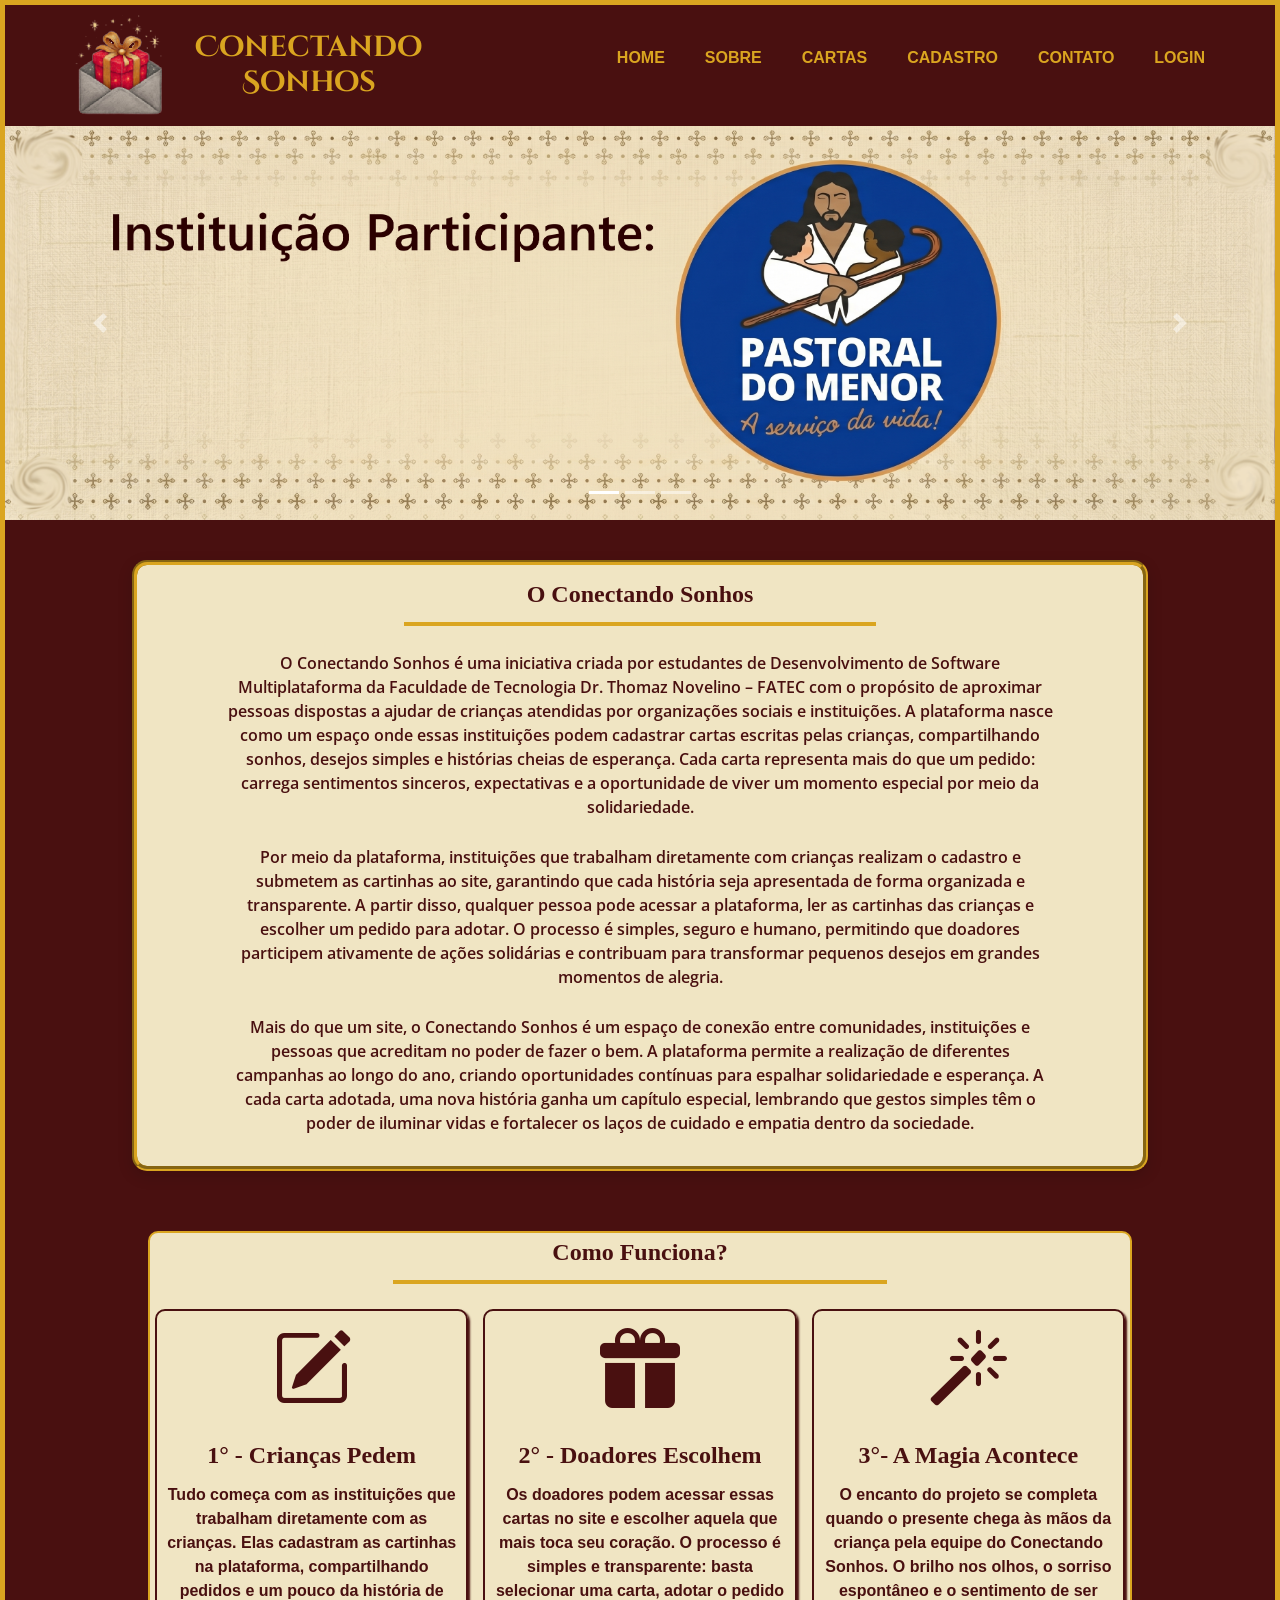
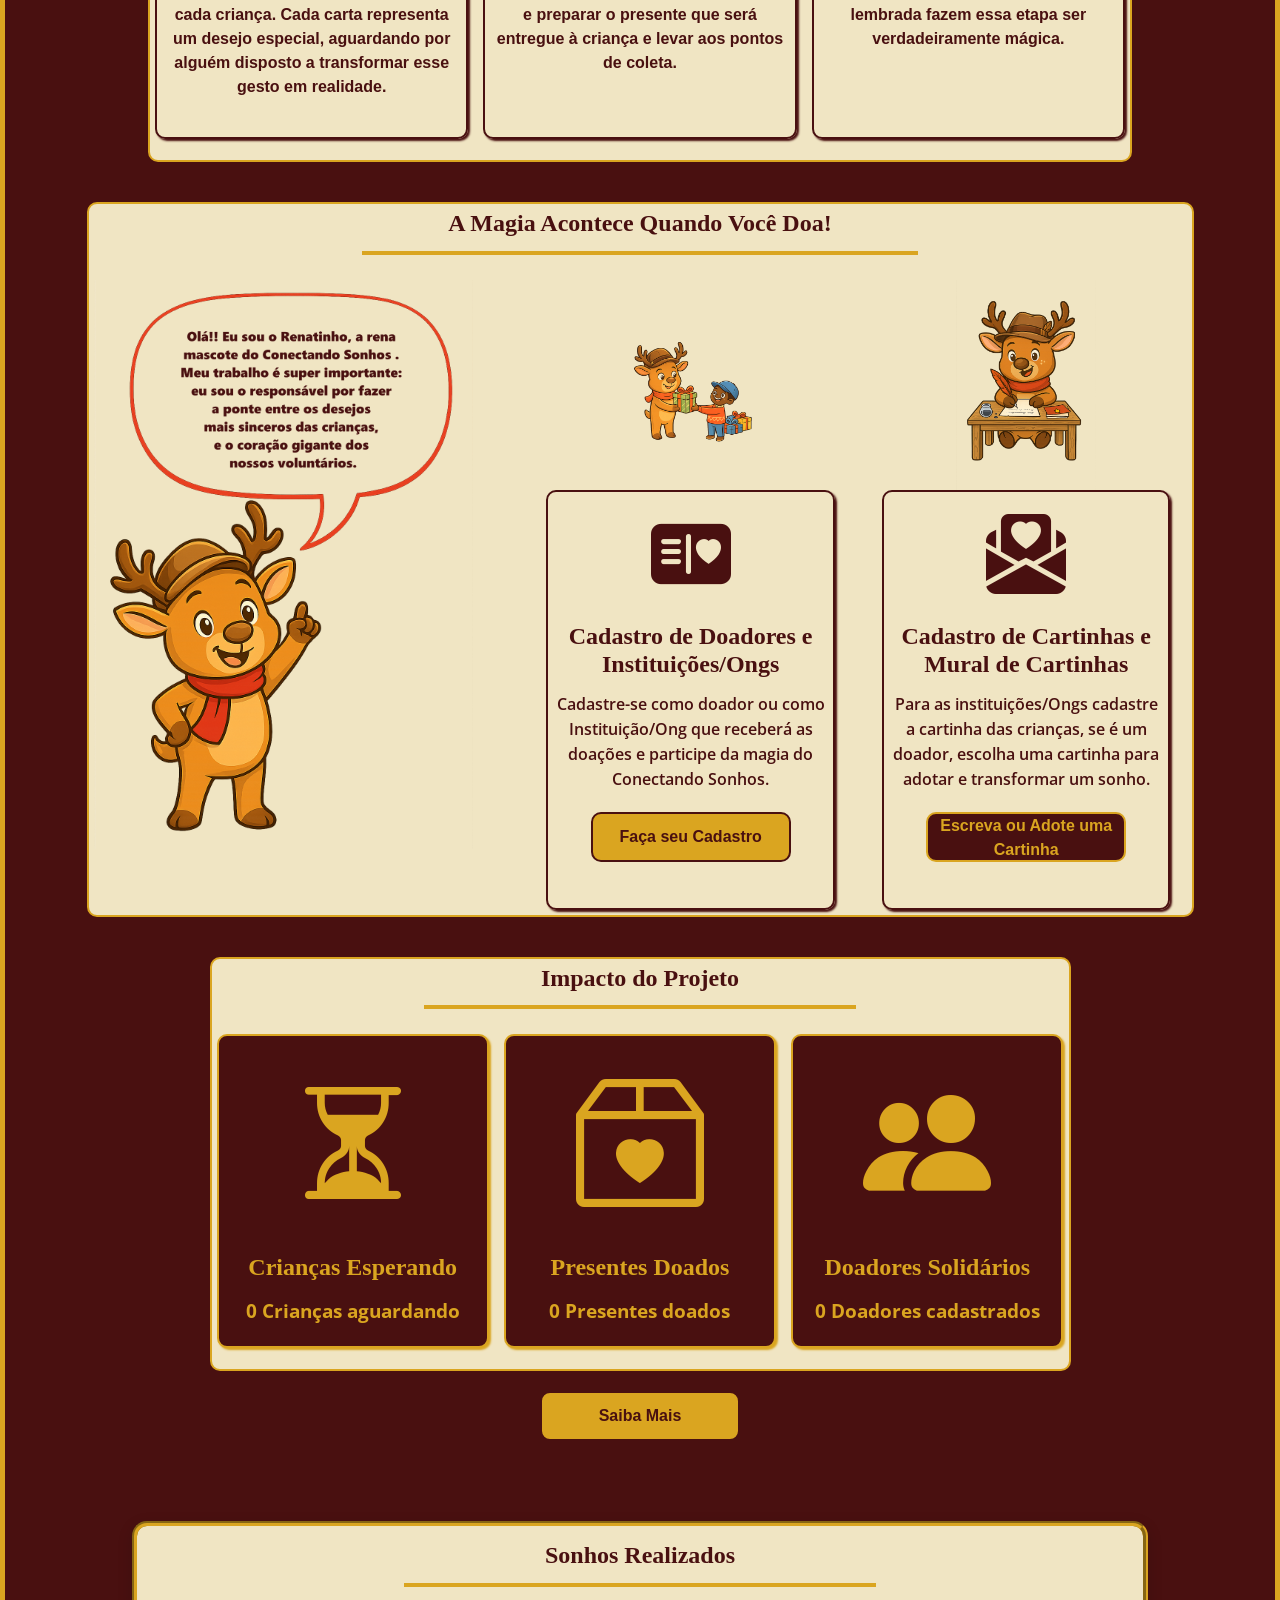
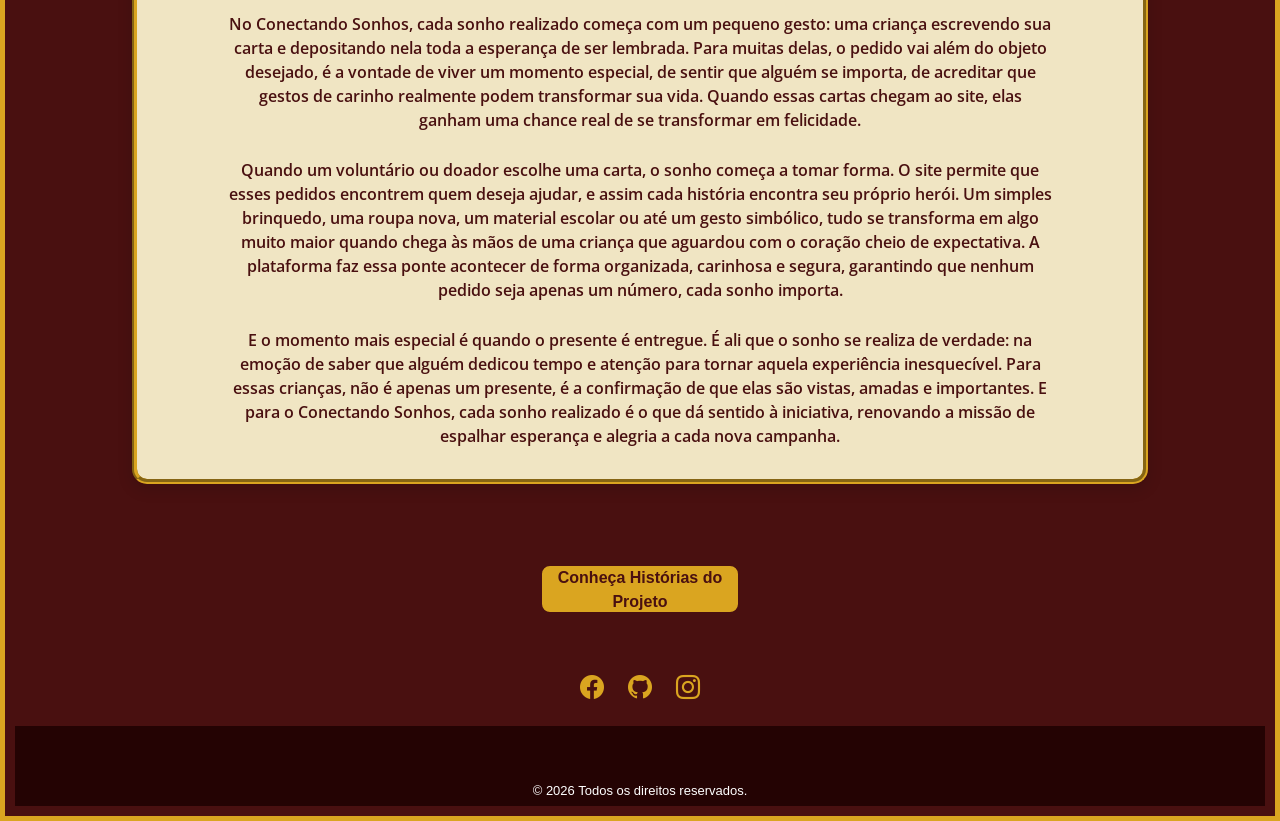
<file: index.html>
<!DOCTYPE html>
<html lang="pt-BR">

<head>
  <meta charset="UTF-8" />
  <meta name="viewport" content="width=device-width, initial-scale=1.0" />
  <link rel="stylesheet" href="https://stackpath.bootstrapcdn.com/bootstrap/4.0.0/css/bootstrap.min.css" />
  <link rel="stylesheet" href="https://cdnjs.cloudflare.com/ajax/libs/font-awesome/6.5.0/css/all.min.css" />
  <link rel="stylesheet" href="https://cdn.jsdelivr.net/npm/bootstrap-icons@1.11.3/font/bootstrap-icons.css" />
  <link rel="stylesheet" href="./style/style.css" />
  <link rel="shortcut icon" href="./logotipo/favicon.ico" type="image/x-icon" />
  <title>Conectando Sonhos</title>
</head>

<body>
  <div id="interface">
    <header id="cabecalho">
      <div id="cabecalho-logotipo">
        <img id="cabecalho-logotipo-img" src="./logotipo/logotipo.png" alt="Logotipo da página" />
        <h1>
          Conectando <br />
          Sonhos
        </h1>
      </div>
      <nav id="cabecalho-menu">
        <h1>Menu Principal</h1>
        <ul>
          <li><a href="index.html">Home</a></li>
          <li><a href="sobre.html">Sobre</a></li>
          <li><a href="cartas.html">Cartas</a></li>
          <li><a href="cadastro.html">Cadastro</a></li>
          <li><a href="#rodape">Contato</a></li>
          <li id="menu-usuario"></li>
        </ul>
      </nav>
    </header>
    <main>
      <div id="bannerCarousel" class="carousel slide" data-ride="carousel">
        <ol class="carousel-indicators">
          <li data-target="#bannerCarousel" data-slide-to="0" class="active"></li>
          <li data-target="#bannerCarousel" data-slide-to="1"></li>
          <li data-target="#bannerCarousel" data-slide-to="2"></li>
        </ol>
        <div class="carousel-inner">
          <div class="carousel-item active">
            <img class="d-block w-100 carousel-img" src="./fundo/pastoral_img14.png"
              alt="Criança sorrindo com presente de natal" />
            <div class="carousel-caption d-none d-md-block">
              <!-- <h2 class="texto-banner">A magia acontece quando você doa</h2> -->
            </div>
          </div>

          <div class="carousel-item">
            <img class="d-block w-100 carousel-img" src="./fundo/img_banner.png"
              alt="Criança com expressão de surpresa" />
            <div class="carousel-caption d-none d-md-block">
              <!-- <h2 class="texto-banner">A magia acontece quando você doa</h2> -->
            </div>
          </div>

          <div class="carousel-item">
            <img class="d-block w-100 carousel-img" src="./fundo/img_banner.png"
              alt="Mãe lendo livro para seus dois filhos" />
            <div class="carousel-caption d-none d-md-block">
              <!-- <h2 class="texto-banner">A magia acontece quando você doa</h2> -->
            </div>
          </div>
        </div>
        <a class="carousel-control-prev" href="#bannerCarousel" role="button" data-slide="prev">
          <span class="carousel-control-prev-icon" aria-hidden="true"></span>
          <span class="sr-only">Anterior</span>
        </a>
        <a class="carousel-control-next" href="#bannerCarousel" role="button" data-slide="next">
          <span class="carousel-control-next-icon" aria-hidden="true"></span>
          <span class="sr-only">Próximo</span>
        </a>
      </div>
      <section id="parte3">
        <div class="carta">
          <div class="texto-carta">
            <h2>O Conectando Sonhos</h2>
            <hr />
            <p>
              O Conectando Sonhos é uma iniciativa criada por estudantes de Desenvolvimento de Software Multiplataforma
              da Faculdade de Tecnologia Dr. Thomaz Novelino – FATEC com o propósito de aproximar pessoas dispostas a
              ajudar de crianças atendidas por organizações sociais e instituições. A plataforma nasce como um espaço
              onde essas instituições podem cadastrar cartas escritas pelas crianças, compartilhando sonhos, desejos
              simples e histórias cheias de esperança. Cada carta representa mais do que um pedido: carrega sentimentos
              sinceros, expectativas e a oportunidade de viver um momento especial por meio da solidariedade.

            </p>
            <p>
              Por meio da plataforma, instituições que trabalham diretamente com crianças realizam o cadastro e submetem
              as cartinhas ao site, garantindo que cada história seja apresentada de forma organizada e transparente. A
              partir disso, qualquer pessoa pode acessar a plataforma, ler as cartinhas das crianças e escolher um
              pedido para adotar. O processo é simples, seguro e humano, permitindo que doadores participem ativamente
              de ações solidárias e contribuam para transformar pequenos desejos em grandes momentos de alegria.
            </p>
            <p>
              Mais do que um site, o Conectando Sonhos é um espaço de conexão entre comunidades, instituições e pessoas
              que acreditam no poder de fazer o bem. A plataforma permite a realização de diferentes campanhas ao longo
              do ano, criando oportunidades contínuas para espalhar solidariedade e esperança. A cada carta adotada, uma
              nova história ganha um capítulo especial, lembrando que gestos simples têm o poder de iluminar vidas e
              fortalecer os laços de cuidado e empatia dentro da sociedade.

            </p>

          </div>
        </div>
      </section>

      <section id="parte2">
        <div id="quadro1">
          <h2>Como Funciona?</h2>
          <hr />
          <div class="container-icones">
            <figure class="container-icones-qd">
              <i class="bi bi-pencil-square"></i>
              <figcaption class="texto-explicativo">
                <h2>1° - Crianças Pedem</h2>
                Tudo começa com as instituições que trabalham diretamente com as crianças. Elas cadastram as cartinhas
                na plataforma, compartilhando pedidos e um pouco da história de cada criança. Cada carta representa um
                desejo especial, aguardando por alguém disposto a transformar esse gesto em realidade.
              </figcaption>
            </figure>

            <figure class="container-icones-qd">
              <i class="bi bi-gift-fill"></i>
              <figcaption class="texto-explicativo">
                <h2>2° - Doadores Escolhem</h2>
                Os doadores podem acessar essas cartas no site e escolher
                aquela que mais toca seu coração. O processo é simples e
                transparente: basta selecionar uma carta, adotar o pedido e
                preparar o presente que será entregue à criança e levar aos
                pontos de coleta.
              </figcaption>
            </figure>

            <figure class="container-icones-qd">
              <i class="bi bi-magic"></i>
              <figcaption class="texto-explicativo">
                <h2>3°- A Magia Acontece</h2>
                O encanto do projeto se completa quando o presente chega às
                mãos da criança pela equipe do Conectando Sonhos. O brilho nos
                olhos, o sorriso espontâneo e o sentimento de ser lembrada
                fazem essa etapa ser verdadeiramente mágica.
              </figcaption>
            </figure>
          </div>
        </div>
      </section>
      <section id="parte2">
        <div id="quadro3">
          <h2>A Magia Acontece Quando Você Doa!</h2>
          <hr />
          <div class="container-icones">
            <div>
              <img src="./imagens_sobre/rena40.png" alt="Imagem da rena mascote do site com balão de fala"
                class="rena1" />
            </div>
            <div class="icone-imagem">
              <img src="./imagens_sobre/rena33.png" alt="Rena entregando presente para criança"
                class="imagem-sobreposta1" />
              <div class="container-icones-qdj">
                <i class="bi bi-postcard-heart-fill"></i>
                <h2>Cadastro de Doadores e Instituições/Ongs</h2>
                <span class="descritivo">Cadastre-se como doador ou como Instituição/Ong que receberá as doações
                  e participe da magia do Conectando Sonhos.</span>
                <button type="button" class="botao1">
                  <a href="cadastro.html">Faça seu Cadastro</a>
                </button>
              </div>
            </div>

            <div class="icone-imagem">
              <img src="./imagens_sobre/rena32.png" alt="Rena escrevendo carta" class="imagem-sobreposta1" />
              <div class="container-icones-qdj">
                <i class="bi bi-envelope-paper-heart-fill"></i>
                <h2>Cadastro de Cartinhas e Mural de Cartinhas</h2>
                <span class="descritivo">
                  Para as instituições/Ongs cadastre a cartinha das crianças, se
                  é um doador, escolha uma cartinha para adotar e transformar
                  um sonho.</span>
                <button type="button" class="botao2">
                  <a href="cartas.html">Escreva ou Adote uma Cartinha</a>
                </button>
              </div>
            </div>
          </div>
        </div>
      </section>

      <section id="parte1">
        <div id="quadro2">
          <h2>Impacto do Projeto</h2>
          <hr />
          <div class="container-icones">

            <figure class="container-icones-qdi">
              <i class="bi bi-hourglass-split"></i>
              <figcaption class="texto-explicativo">
                <h2>Crianças Esperando</h2>
                <span class="texto-impacto">
                  <span id="num-criancas">0</span> Crianças aguardando
                </span>
              </figcaption>
            </figure>

            <figure class="container-icones-qdi">
              <i class="bi bi-box2-heart"></i>
              <figcaption class="texto-explicativo">
                <h2>Presentes Doados</h2>
                <span class="texto-impacto">
                  <span id="num-presentes">0</span> Presentes doados
                </span>
              </figcaption>
            </figure>

            <figure class="container-icones-qdi">
              <i class="bi bi-people-fill"></i>
              <figcaption class="texto-explicativo">
                <h2>Doadores Solidários</h2>
                <span class="texto-impacto">
                  <span id="num-doadores">0</span> Doadores cadastrados
                </span>
              </figcaption>
            </figure>

          </div>
        </div>

        <div class="botao">
          <button type="button" class="botao1">
            <a href="impacto.html">Saiba Mais</a>
          </button>
        </div>
      </section>
      <section id="parte3">
        <div class="carta">
          <div class="texto-carta">
            <h2>Sonhos Realizados</h2>
            <hr />
            <p>
              No Conectando Sonhos, cada sonho realizado começa com um pequeno gesto: uma criança escrevendo sua carta e
              depositando nela toda a esperança de ser lembrada. Para muitas delas, o pedido vai além do objeto
              desejado, é a vontade de viver um momento especial, de sentir que alguém se importa, de acreditar que
              gestos de carinho realmente podem transformar sua vida. Quando essas cartas chegam ao site, elas ganham
              uma chance real de se transformar em felicidade.
            </p>
            <p>
              Quando um voluntário ou doador escolhe uma carta, o sonho começa a tomar forma. O site permite que esses
              pedidos encontrem quem deseja ajudar, e assim cada história encontra seu próprio herói. Um simples
              brinquedo, uma roupa nova, um material escolar ou até um gesto simbólico, tudo se transforma em algo muito
              maior quando chega às mãos de uma criança que aguardou com o coração cheio de expectativa. A plataforma
              faz essa ponte acontecer de forma organizada, carinhosa e segura, garantindo que nenhum pedido seja apenas
              um número, cada sonho importa.

            </p>
            <p>
              E o momento mais especial é quando o presente é entregue. É ali que o sonho se realiza de verdade: na
              emoção de saber que alguém dedicou tempo e atenção para tornar aquela experiência inesquecível. Para essas
              crianças, não é apenas um presente, é a confirmação de que elas são vistas, amadas e importantes. E para o
              Conectando Sonhos, cada sonho realizado é o que dá sentido à iniciativa, renovando a missão de espalhar
              esperança e alegria a cada nova campanha.
            </p>

          </div>
        </div>
      </section>
      <section id="parte2">
        <div class="botao">
          <button type="button" class="botao1">
            <a href="sonhos.html">Conheça Histórias do Projeto</a>
          </button>
        </div>
      </section>
    </main>
    <footer id="rodape">
      <p>
        <a href="https://www.facebook.com/?locale=pt_BR" target="_blank"><i class="bi bi-facebook"></i></a>
        <a href="https://github.com/signup" target="_blank"><i class="bi bi-github"></i></a>
        <a href="https://www.instagram.com/" target="_blank"><i class="bi bi-instagram"></i></a>
      </p>
      <div id="rodape2">
        <span class="rodape2-texto">&copy; 2026 Todos os direitos reservados.</span>
      </div>
    </footer>
  </div>
  <script src="./script/script.js"></script>
  <script src="./script/menu.js"></script>
  <!-- Bootstrap JS, Popper.js e jQuery -->
  <script src="https://code.jquery.com/jquery-3.2.1.slim.min.js"></script>
  <script src="https://cdnjs.cloudflare.com/ajax/libs/popper.js/1.12.9/umd/popper.min.js"></script>
  <script src="https://maxcdn.bootstrapcdn.com/bootstrap/4.0.0/js/bootstrap.min.js"></script>
</body>

</html>
</file>
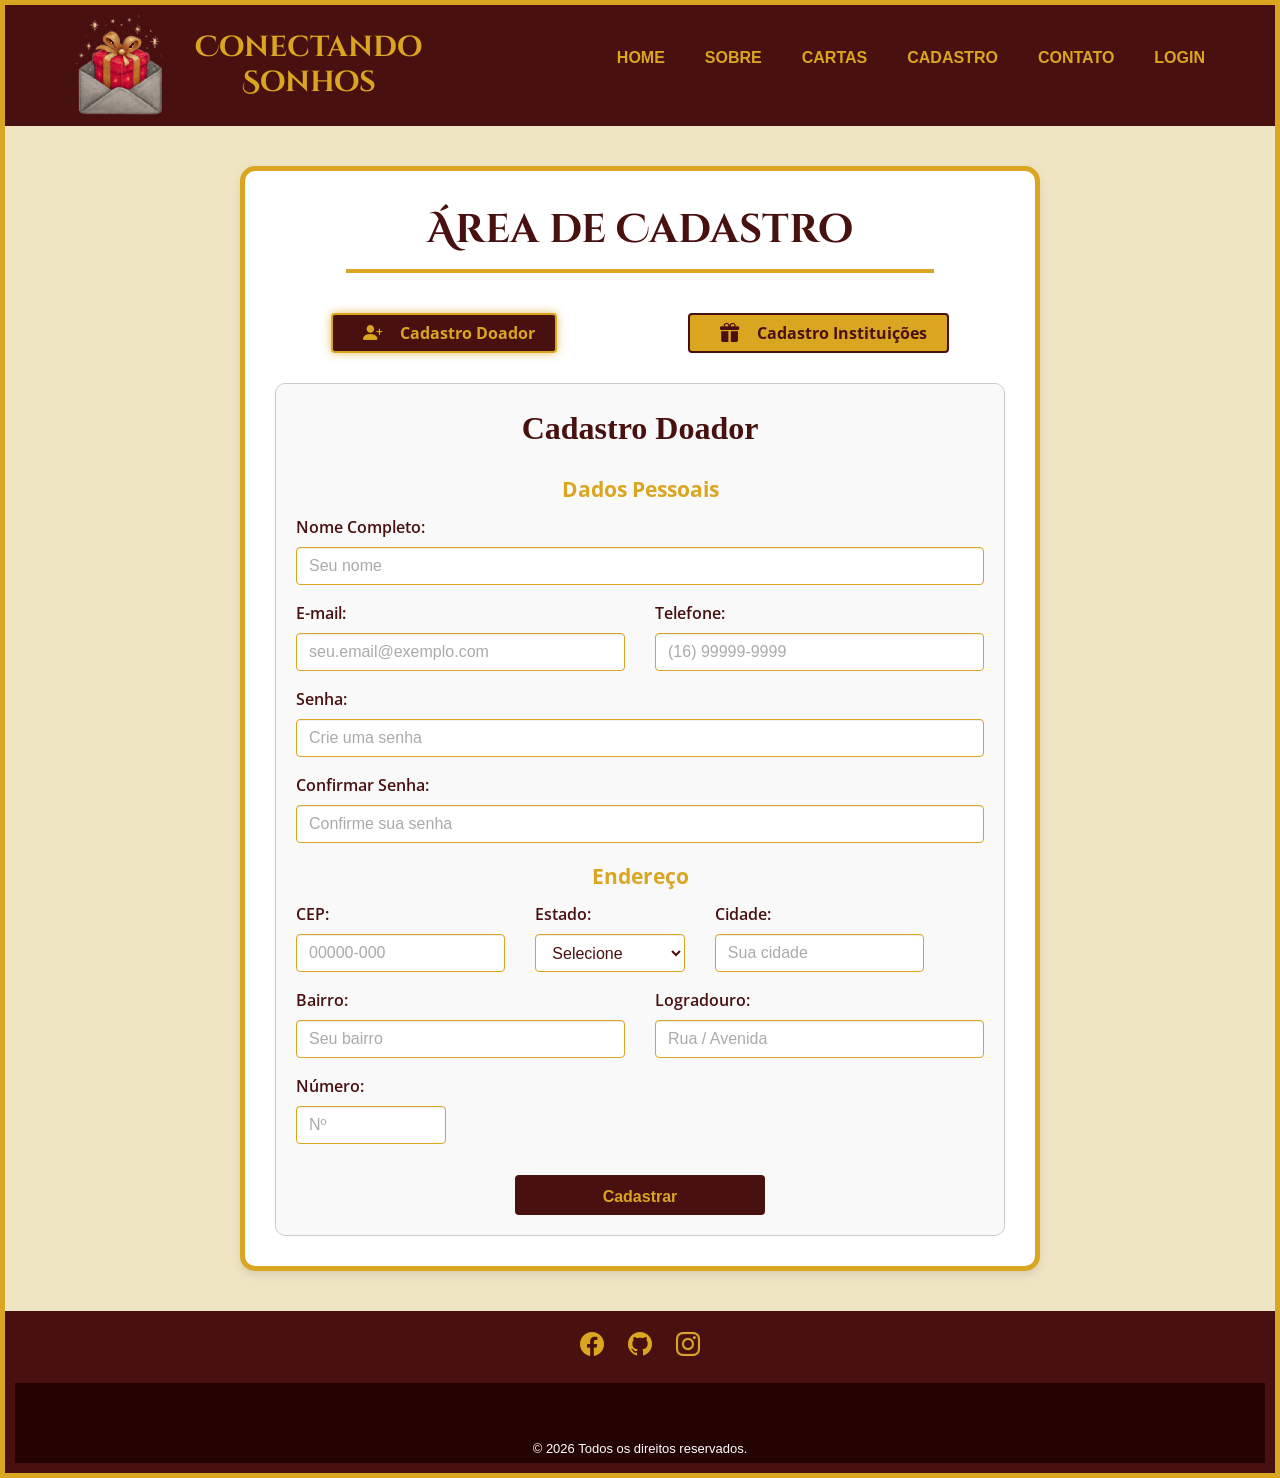
<file: cadastro.html>
<!DOCTYPE html>
<html lang="pt-BR">

<head>
  <meta charset="UTF-8" />
  <meta name="viewport" content="width=device-width, initial-scale=1.0" />
  <link rel="stylesheet" href="https://stackpath.bootstrapcdn.com/bootstrap/4.0.0/css/bootstrap.min.css" />
  <link rel="stylesheet" href="https://cdnjs.cloudflare.com/ajax/libs/font-awesome/6.5.0/css/all.min.css" />
  <link rel="stylesheet" href="https://cdn.jsdelivr.net/npm/bootstrap-icons@1.11.3/font/bootstrap-icons.css" />
  <link rel="stylesheet" href="./style/style.css" />
  <link rel="stylesheet" href="./style/cadastro.css" />
  <link rel="shortcut icon" href="./logotipo/favicon.ico" type="image/x-icon" />
  <title>Conectando Sonhos</title>
</head>

<body>
  <div id="interface">
    <header id="cabecalho">
      <div id="cabecalho-logotipo">
        <img id="cabecalho-logotipo-img" src="./logotipo/logotipo.png" alt="Logotipo da página" />
        <h1>
          Conectando <br />
          Sonhos
        </h1>
      </div>
      <nav id="cabecalho-menu">
        <h1>Menu Principal</h1>
        <ul>
          <li><a href="index.html">Home</a></li>
          <li><a href="sobre.html">Sobre</a></li>
          <li><a href="cartas.html">Cartas</a></li>
          <li><a href="cadastro.html">Cadastro</a></li>
          <li><a href="#rodape">Contato</a></li>
          <li id="menu-usuario"></li>
        </ul>
      </nav>
    </header>
    <main id="cadastro-main">
      <section id="cadastro-container">
        <h2 class="titulo-principal">Área de Cadastro</h2>
        <hr />

        <div id="opcoes-cadastro">
          <button class="btn btn-opcao active" data-form="cadastro-site">
            <i class="bi bi-person-plus-fill"></i> Cadastro Doador
          </button>

          <button class="btn btn-opcao" data-form="instituicao">
            <i class="bi bi-gift-fill"></i> Cadastro Instituições
          </button>
        </div>
        <form id="cadastro-site" class="form-cadastro active">
          <h3 class="form-titulo">Cadastro Doador</h3>
          <h3 class="form-subtitulo">Dados Pessoais</h3>
          <div class="form-group">
            <label for="nome-site">Nome Completo:</label>
            <input type="text" class="form-control" id="nome-site" placeholder="Seu nome" required />
          </div>

          <div class="row">
            <div class="form-group col-md-6">
              <label for="email-site">E-mail:</label>
              <input type="email" class="form-control" id="email-site" placeholder="seu.email@exemplo.com" required />
            </div>

            <div class="form-group col-md-6">
              <label for="telefone-site">Telefone:</label>
              <input type="tel" class="form-control" id="telefone-site" placeholder="(16) 99999-9999" required />
            </div>
          </div>
          <div class="form-group">
            <label for="senha-site">Senha:</label>
            <input type="password" class="form-control" id="senha-site" placeholder="Crie uma senha" required />
          </div>
          <div class="form-group">
            <label for="confirmar-senha-site">Confirmar Senha:</label>
            <input type="password" class="form-control" id="confirmar-senha-site" placeholder="Confirme sua senha"
              required />
          </div>
          <h3 class="form-subtitulo">Endereço</h3>

          <div class="row">
            <div class="form-group col-md-4">
              <label for="cep-site">CEP:</label>
              <input type="text" class="form-control" id="cep-site" placeholder="00000-000" required />
            </div>

            <div class="form-group col-md-3">
              <label for="estado-site">Estado:</label>
              <select class="form-control" id="estado-site" required>
                <option value="">Selecione</option>
                <option value="AC">AC - Acre</option>
                <option value="AL">AL - Alagoas</option>
                <option value="AP">AP - Amapá</option>
                <option value="AM">AM - Amazonas</option>
                <option value="BA">BA - Bahia</option>
                <option value="CE">CE - Ceará</option>
                <option value="DF">DF - Distrito Federal</option>
                <option value="ES">ES - Espírito Santo</option>
                <option value="GO">GO - Goiás</option>
                <option value="MA">MA - Maranhão</option>
                <option value="MT">MT - Mato Grosso</option>
                <option value="MS">MS - Mato Grosso do Sul</option>
                <option value="MG">MG - Minas Gerais</option>
                <option value="PA">PA - Pará</option>
                <option value="PB">PB - Paraíba</option>
                <option value="PR">PR - Paraná</option>
                <option value="PE">PE - Pernambuco</option>
                <option value="PI">PI - Piauí</option>
                <option value="RJ">RJ - Rio de Janeiro</option>
                <option value="RN">RN - Rio Grande do Norte</option>
                <option value="RS">RS - Rio Grande do Sul</option>
                <option value="RO">RO - Rondônia</option>
                <option value="RR">RR - Roraima</option>
                <option value="SC">SC - Santa Catarina</option>
                <option value="SP">SP - São Paulo</option>
                <option value="SE">SE - Sergipe</option>
                <option value="TO">TO - Tocantins</option>
              </select>
            </div>

            <div class="form-group col-md-4">
              <label for="cidade-site">Cidade:</label>
              <input type="text" class="form-control" id="cidade-site" placeholder="Sua cidade" required />
            </div>
          </div>

          <div class="row">
            <div class="form-group col-md-6">
              <label for="bairro-site">Bairro:</label>
              <input type="text" class="form-control" id="bairro-site" placeholder="Seu bairro" required />
            </div>

            <div class="form-group col-md-6">
              <label for="logradouro-site">Logradouro:</label>
              <input type="text" class="form-control" id="logradouro-site" placeholder="Rua / Avenida" required />
            </div>
          </div>

          <div class="row">
            <div class="form-group col-md-3">
              <label for="numero-site">Número:</label>
              <input type="text" class="form-control" id="numero-site" placeholder="Nº" required />
            </div>
          </div>
          <button type="submit" class="btn btn-submit">Cadastrar</button>
        </form>
        <form id="instituicao" class="form-cadastro hidden">
          <h3 class="form-titulo">Cadastro Instituições</h3>

          <p class="form-descricao">
            Cadastre sua instituição para participar do projeto e cadastrar
            cartinhas de crianças atendidas.
          </p>

          <h3 class="form-subtitulo">Dados da Instituição</h3>

          <div class="form-group">
            <label for="nome-instituicao">Nome da instituição:</label>
            <input type="text" class="form-control" id="nome-instituicao" placeholder="Nome da instituição" required />
          </div>

          <div class="form-group">
            <label for="tipo-instituicao">Tipo de instituição:</label>
            <select class="form-control" id="tipo-instituicao" required>
              <option value="">Selecione</option>
              <option value="ong">ONG</option>
              <option value="abrigo">Abrigo</option>
              <option value="projeto-social">Projeto Social</option>
              <option value="escola">Escola</option>
              <option value="igreja">Instituição religiosa</option>
              <option value="outro">Outro</option>
            </select>
          </div>

          <div class="row">
            <div class="form-group col-md-6">
              <label for="cnpj-instituicao">CNPJ:</label>
              <input type="text" class="form-control" id="cnpj-instituicao" placeholder="00.000.000/0000-00" />
            </div>

            <div class="form-group col-md-6">
              <label for="email-institucional">Email institucional:</label>
              <input type="email" class="form-control" id="email-institucional" placeholder="contato@instituicao.com"
                required />
            </div>
          </div>

          <h3 class="form-subtitulo">Responsável pela Instituição</h3>

          <div class="form-group">
            <label for="responsavel-nome">Nome do responsável:</label>
            <input type="text" class="form-control" id="responsavel-nome" placeholder="Nome do responsável" required />
          </div>

          <div class="row">
            <div class="form-group col-md-6">
              <label for="email-responsavel">Email do responsável:</label>
              <input type="email" class="form-control" id="email-responsavel" placeholder="email@exemplo.com"
                required />
            </div>

            <div class="form-group col-md-6">
              <label for="telefone-instituicao">Telefone:</label>
              <input type="tel" class="form-control" id="telefone-instituicao" placeholder="(XX) XXXXX-XXXX" required />
            </div>
          </div>

          <h3 class="form-subtitulo">Endereço</h3>

          <div class="row">
            <div class="form-group col-md-4">
              <label for="cep-instituicao">CEP:</label>
              <input type="text" class="form-control" id="cep-instituicao" placeholder="00000-000" required />
            </div>

            <div class="form-group col-md-4">
              <label for="estado-instituicao">Estado:</label>
              <select class="form-control" id="estado-instituicao" required>
                <option value="">Selecione</option>
                <option value="">Selecione</option>
                <option value="AC">AC - Acre</option>
                <option value="AL">AL - Alagoas</option>
                <option value="AP">AP - Amapá</option>
                <option value="AM">AM - Amazonas</option>
                <option value="BA">BA - Bahia</option>
                <option value="CE">CE - Ceará</option>
                <option value="DF">DF - Distrito Federal</option>
                <option value="ES">ES - Espírito Santo</option>
                <option value="GO">GO - Goiás</option>
                <option value="MA">MA - Maranhão</option>
                <option value="MT">MT - Mato Grosso</option>
                <option value="MS">MS - Mato Grosso do Sul</option>
                <option value="MG">MG - Minas Gerais</option>
                <option value="PA">PA - Pará</option>
                <option value="PB">PB - Paraíba</option>
                <option value="PR">PR - Paraná</option>
                <option value="PE">PE - Pernambuco</option>
                <option value="PI">PI - Piauí</option>
                <option value="RJ">RJ - Rio de Janeiro</option>
                <option value="RN">RN - Rio Grande do Norte</option>
                <option value="RS">RS - Rio Grande do Sul</option>
                <option value="RO">RO - Rondônia</option>
                <option value="RR">RR - Roraima</option>
                <option value="SC">SC - Santa Catarina</option>
                <option value="SP">SP - São Paulo</option>
                <option value="SE">SE - Sergipe</option>
                <option value="TO">TO - Tocantins</option>
              </select>
            </div>

            <div class="form-group col-md-4">
              <label for="cidade-instituicao">Cidade:</label>
              <input type="text" class="form-control" id="cidade-instituicao" placeholder="Cidade" required />
            </div>
          </div>

          <div class="row">
            <div class="form-group col-md-6">
              <label for="bairro-instituicao">Bairro:</label>
              <input type="text" class="form-control" id="bairro-instituicao" placeholder="Bairro" required />
            </div>
          </div>

          <div class="row">
            <div class="form-group col-md-9">
              <label for="logradouro-instituicao">Logradouro:</label>
              <input type="text" class="form-control" id="logradouro-instituicao" placeholder="Rua / Avenida"
                required />
            </div>

            <div class="form-group col-md-3">
              <label for="numero-instituicao">Número:</label>
              <input type="text" class="form-control" id="numero-instituicao" placeholder="Nº" required />
            </div>
          </div>

          <button type="submit" class="btn btn-submit">
            Cadastrar Instituição
          </button>
        </form>
      </section>
    </main>
    <footer id="rodape">
      <p>
        <a href="https://www.facebook.com/?locale=pt_BR" target="_blank"><i class="bi bi-facebook"></i></a>
        <a href="https://github.com/signup" target="_blank"><i class="bi bi-github"></i></a>
        <a href="https://www.instagram.com/" target="_blank"><i class="bi bi-instagram"></i></a>
      </p>
      <div id="rodape2">
        <span class="rodape2-texto">&copy; 2026 Todos os direitos reservados.</span>
      </div>
    </footer>
  </div>
  <!-- Bootstrap JS, Popper.js e jQuery -->
  <script src="https://code.jquery.com/jquery-3.2.1.slim.min.js"></script>
  <script src="https://cdnjs.cloudflare.com/ajax/libs/popper.js/1.12.9/umd/popper.min.js"></script>
  <script src="https://maxcdn.bootstrapcdn.com/bootstrap/4.0.0/js/bootstrap.min.js"></script>
  <script src="./script/cadastro.js"></script>
  <script src="./script/menu.js"></script>
</body>

</html>
</file>
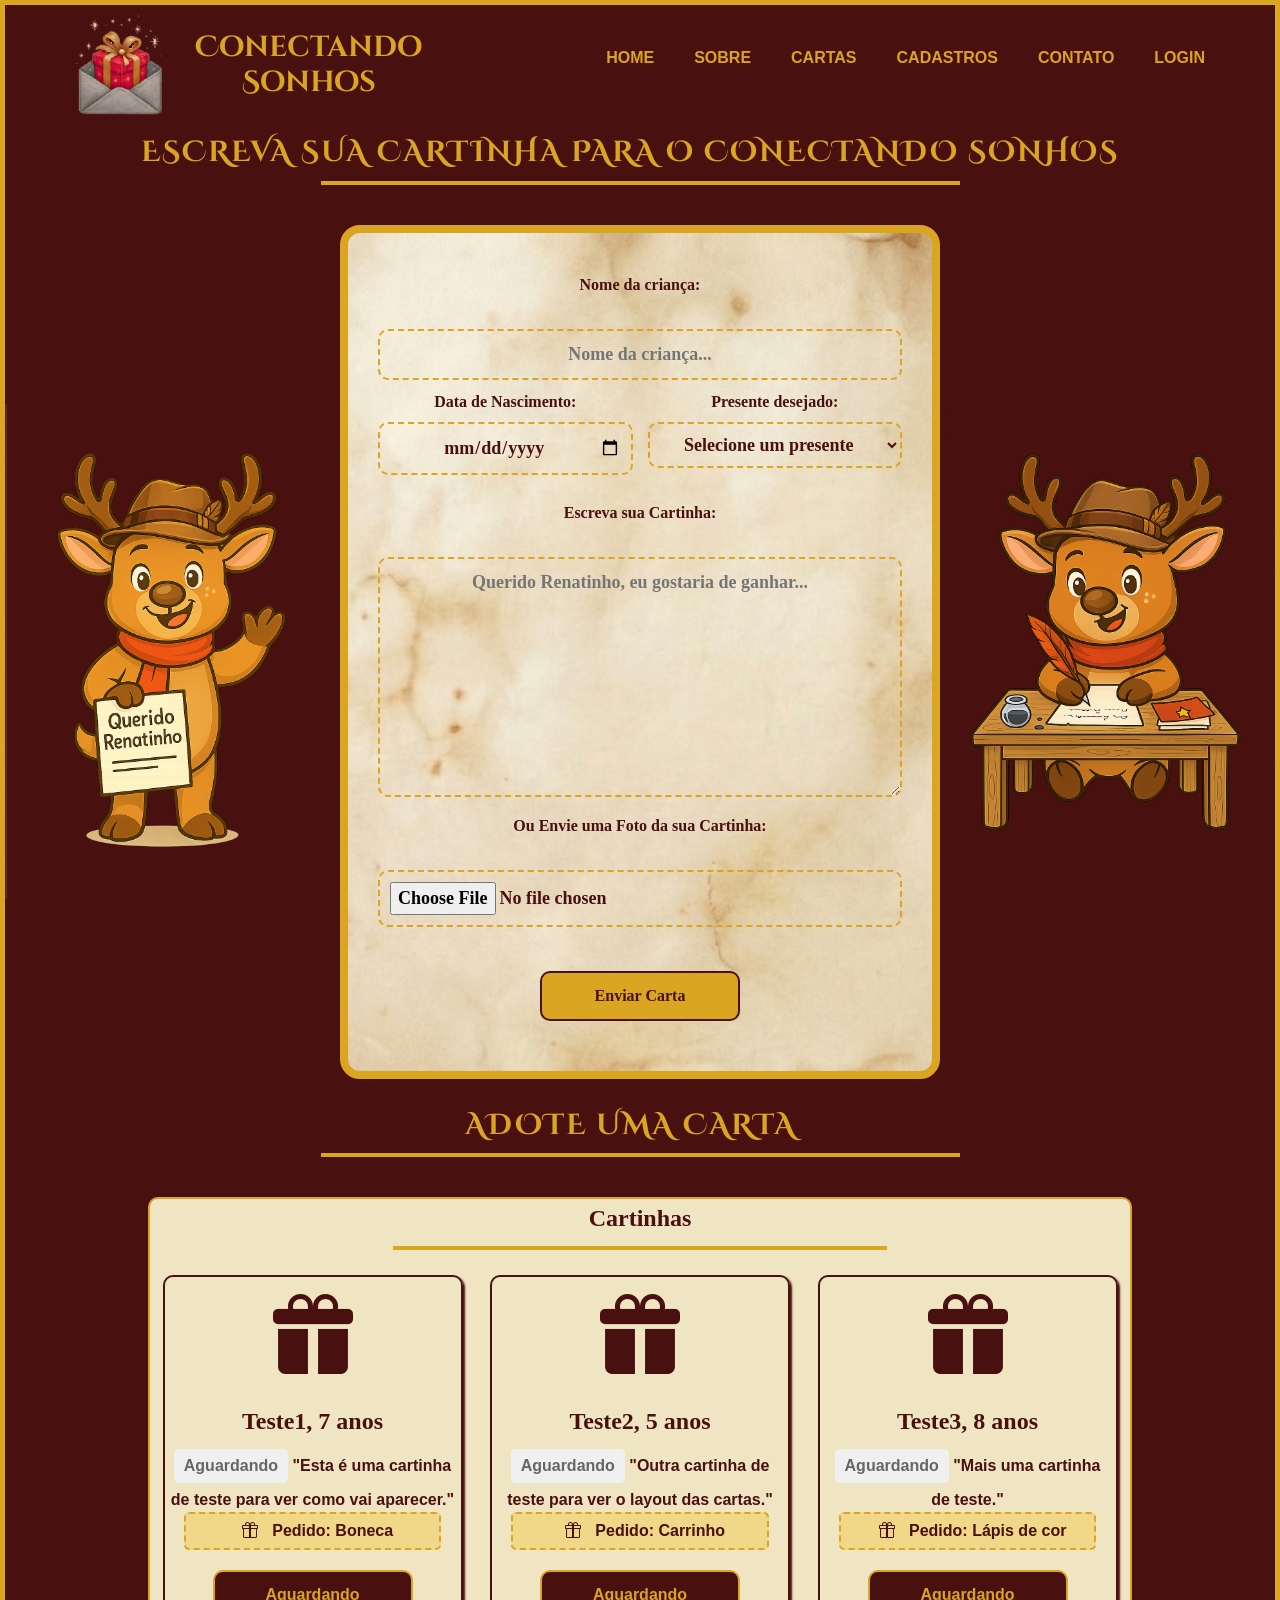
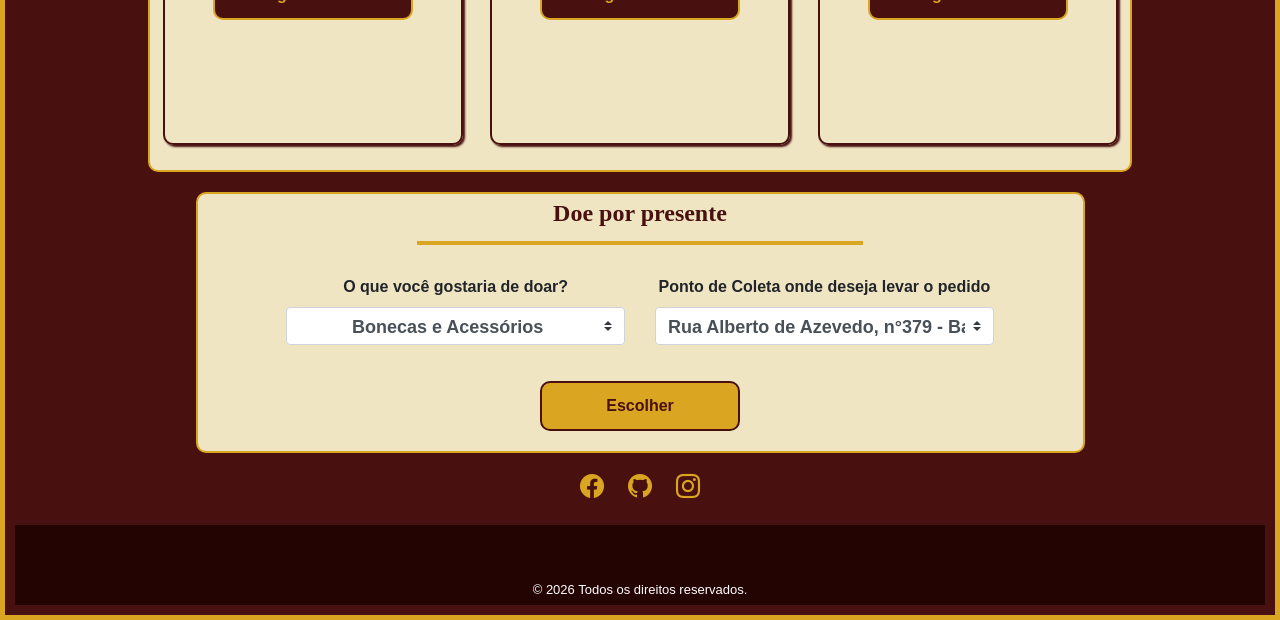
<file: cartas.html>
<!DOCTYPE html>
<html lang="pt-BR">

<head>
  <meta charset="UTF-8" />
  <meta name="viewport" content="width=device-width, initial-scale=1.0" />
  <link rel="stylesheet" href="https://stackpath.bootstrapcdn.com/bootstrap/4.0.0/css/bootstrap.min.css" />
  <link rel="stylesheet" href="https://cdnjs.cloudflare.com/ajax/libs/font-awesome/6.5.0/css/all.min.css" />
  <link rel="stylesheet" href="https://cdn.jsdelivr.net/npm/bootstrap-icons@1.11.3/font/bootstrap-icons.css" />
  <link rel="stylesheet" href="./style/style.css" />
  <link rel="stylesheet" href="./style/cartas.css" />
  <title>Conectando Sonhos</title>
</head>

<body>
  <div id="interface">
    <header id="cabecalho">
      <div id="cabecalho-logotipo">
        <img id="cabecalho-logotipo-img" src="./logotipo/logotipo.png" alt="Logotipo da página" />
        <h1>Conectando <br>
          Sonhos</h1>
      </div>
      <nav id="cabecalho-menu">
        <h1>Menu Principal</h1>
        <ul>
          <li><a href="index.html">Home</a></li>
          <li><a href="sobre.html">Sobre</a></li>
          <li><a href="cartas.html">Cartas</a></li>
          <li><a href="cadastro.html">Cadastros</a></li>
          <li><a href="#rodape">Contato</a></li>
          <li id="menu-usuario"></li>
        </ul>
      </nav>
    </header>

    <main>
      <h1 class="titulo-carta">Escreva sua Cartinha para o Conectando Sonhos</h1>
      <hr />
      <section class="cartas">
        <img src="./imagens_sobre/rena34.png" alt="Rena segurando carta" class="rena-carta" />
        <div class="pergaminho">
          <form id="form-carta">
            <label>Nome da criança:</label><br />
            <input type="text" id="nome-crianca" placeholder="Nome da criança..." required /><br />
            <div class="linha-dupla">
              <div class="form-group metade">
                <label for="idade-crianca">Data de Nascimento:</label>
                <input type="date" id="data-nascimento" required />
              </div>
              <div class="form-group metade">
                <label for="presente">Presente desejado:</label>
                <select id="presente" required>
                  <option value="">Selecione um presente</option>
                  <optgroup label="Brinquedos">
                    <option value="bonecas">Bonecas e Acessórios</option>
                    <option value="veiculos">Carrinhos e Veículos</option>
                    <option value="herois">Bonecos de Super-herois e outros</option>
                    <option value="pelucia">Bichinho de Pelúcia</option>
                    <option value="jogos">Jogos e Quebra-Cabeças</option>
                    <option value="educativos">Brinquedos Educativos/Montar</option>
                  </optgroup>
                  <optgroup label="Esportes e Lazer">
                    <option value="bolas">Bola de Futebol/Vôlei/Basquete</option>
                    <option value="rodas">Skate/Patins/Patinete</option>
                    <option value="bicicleta">Bicicleta</option>
                  </optgroup>
                  <optgroup label="Escola e Arte">
                    <option value="kit-escolar">Kit de Lápis e Caderno</option>
                    <option value="mochila">Mochila ou Estojo</option>
                    <option value="livros">Livros e Gibis</option>
                    <option value="arte">Tintas e Pintura</option>
                  </optgroup>
                  <optgroup label="Roupas e Calçados">
                    <option value="roupa">Roupas</option>
                    <option value="tenis">Tênis</option>
                    <option value="sandalia">Sandália/Chinelo</option>
                  </optgroup>
                  <optgroup label="Outros">
                    <option value="higiene">Kit de Higiene/Beleza</option>
                    <option value="tecnologia">Eletrônicos</option>
                    <option value="outro">Outro</option>
                  </optgroup>
                </select>
              </div>
            </div>

            <label>Escreva sua Cartinha:</label><br />
            <textarea id="texto-carta" rows="8"
              placeholder="Querido Renatinho, eu gostaria de ganhar..."></textarea><br />

            <label>Ou Envie uma Foto da sua Cartinha:</label><br />
            <input type="file" id="foto-carta" accept="image/*" /><br /><br />

            <button type="submit" class="botao1">Enviar Carta</button>
          </form>
        </div>
        <img src="./imagens_sobre/rena32.png" alt="Rena escrevendo carta" class="rena-carta" />
      </section>
      <h1 class="titulo-carta">Adote uma Carta</h1>
      <hr />
      <section id="parte2">
        <div id="quadro1">
          <h2>Cartinhas</h2>
          <hr />
          <div class="container-icones">
          </div>
        </div>
      </section>

      <section>
        <div id="quadro2">
          <h2>Doe por presente</h2>
          <hr />
          <div class="formulario-presente">
            <div class="form-group col-md-5">
              <label for="presente" class="control-label">O que você gostaria de doar?</label>
              <select class="custom-select" id="presente" required>
                <optgroup label="Brinquedos">
                  <option value="bonecas">Bonecas e Acessórios</option>
                  <option value="veiculos">Carrinhos e Veículos</option>
                  <option value="herois">
                    Bonecos de Super-herois e outros
                  </option>
                  <option value="jogos">Jogos e Quebra-Cabeças</option>
                  <option value="educativos">
                    Brinquedos Educativos/Montar
                  </option>
                </optgroup>

                <optgroup label="Esportes e Lazer">
                  <option value="bolas">
                    Bola de Futebol/Vôlei/Basquete
                  </option>
                  <option value="rodas">Skate/Patins/Patinete</option>
                  <option value="bicicleta">Bicicleta</option>
                </optgroup>

                <optgroup label="Escola e Arte">
                  <option value="kit-escolar">Kit de Lápis e Caderno</option>
                  <option value="mochila">Mochila ou Estojo</option>
                  <option value="livros">Livros e Gibis</option>
                  <option value="arte">Tintas e Pintura</option>
                </optgroup>

                <optgroup label="Roupas e Calçados">
                  <option value="roupa">Roupas</option>
                  <option value="tenis">Tênis</option>
                  <option value="sandalia">Sandália/Chinelo</option>
                </optgroup>

                <optgroup label="Outros">
                  <option value="higiene">Kit de Higiene/Beleza</option>
                  <option value="tecnologia">Eletrônicos</option>
                  <option value="outro">Outro</option>
                </optgroup>
              </select>
            </div>
            <div class="form-group col-md-5">
              <label for="local" class="control-label">Ponto de Coleta onde deseja levar o pedido</label>
              <select class="custom-select" id="local" required>
                <option value="rua1">
                  Rua Alberto de Azevedo, n°379 - Bairro: Santa Helena -
                  Franca/SP
                </option>
                <option value="rua2">
                  Avenida Paulo Pucci, n°79 - Bairro: Santa Efigênia -
                  Franca/SP
                </option>
                <option value="rua3">
                  Rua Cândido Portinari, n°899 - Bairro: Campos Elísios -
                  Franca/SP
                </option>
                <option value="rua4">
                  Rua Augusto dos Anjos, n°551 - Bairro: Jardim das Oliveiras
                  - Franca/SP
                </option>
                <option value="rua5">
                  Rua Manoel de Barros, n°628 - Bairro: Jardim Esmeralda -
                  Franca/SP
                </option>
              </select>
            </div>
          </div>
          <button type="submit" onclick="escolher()" class="botao1">
            Escolher
          </button>
        </div>
      </section>
    </main>

    <footer id="rodape">
      <p>
        <a href="https://www.facebook.com/?locale=pt_BR" target="_blank"><i class="bi bi-facebook"></i></a>
        <a href="https://github.com/signup" target="_blank"><i class="bi bi-github"></i></a>
        <a href="https://www.instagram.com/" target="_blank"><i class="bi bi-instagram"></i></a>
      </p>
      <div id="rodape2">
        <span class="rodape2-texto">&copy; 2026 Todos os direitos reservados.</span>
      </div>
    </footer>
  </div>

  <script src="./script/carta.js"></script>
  <script src="./script/menu.js"></script>
</body>

</html>
</file>
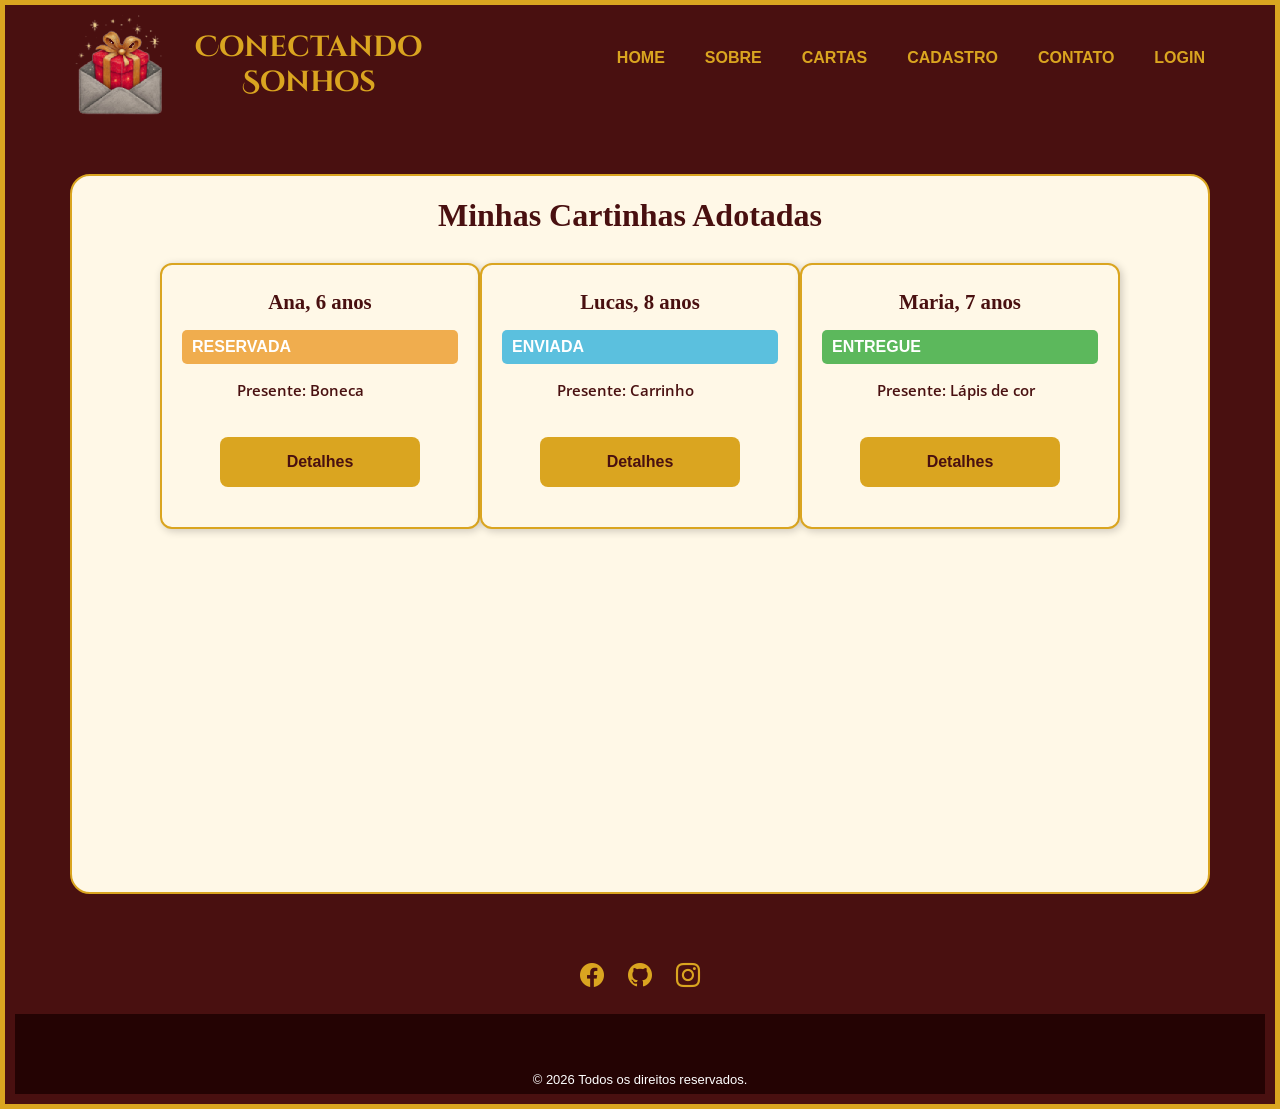
<file: doador.html>
<!DOCTYPE html>
<html lang="pt-BR">

<head>
  <meta charset="UTF-8" />
  <meta name="viewport" content="width=device-width, initial-scale=1.0" />
  <link rel="stylesheet" href="https://stackpath.bootstrapcdn.com/bootstrap/4.0.0/css/bootstrap.min.css" />
  <link rel="stylesheet" href="https://cdnjs.cloudflare.com/ajax/libs/font-awesome/6.5.0/css/all.min.css" />
  <link rel="stylesheet" href="https://cdn.jsdelivr.net/npm/bootstrap-icons@1.11.3/font/bootstrap-icons.css" />
  <link rel="stylesheet" href="./style/style.css" />
  <link rel="stylesheet" href="./style/usuario.css" />
  <link rel="shortcut icon" href="./logotipo/favicon.ico" type="image/x-icon" />
  <title>Conectando Sonhos - Doador</title>
</head>

<body>
  <div id="interface">
    <header id="cabecalho">
      <div id="cabecalho-logotipo">
        <img id="cabecalho-logotipo-img" src="./logotipo/logotipo.png" alt="Logotipo da página" />
        <h1>Conectando <br /> Sonhos</h1>
      </div>
      <nav id="cabecalho-menu">
        <h1>Menu Principal</h1>
        <ul>
          <li><a href="index.html">Home</a></li>
          <li><a href="sobre.html">Sobre</a></li>
          <li><a href="cartas.html">Cartas</a></li>
          <li><a href="cadastro.html">Cadastro</a></li>
          <li><a href="#rodape">Contato</a></li>
          <li id="menu-usuario"></li>
        </ul>
      </nav>
    </header>

    <main class="container my-5">
      <h1 class="titulo-carta text-center mb-4">Minhas Cartinhas Adotadas</h1>
      <div class="cartinhas-doador d-flex flex-wrap justify-content-center"></div>
    </main>

    <footer id="rodape">
      <p>
        <a href="https://www.facebook.com/?locale=pt_BR" target="_blank"><i class="bi bi-facebook"></i></a>
        <a href="https://github.com/signup" target="_blank"><i class="bi bi-github"></i></a>
        <a href="https://www.instagram.com/" target="_blank"><i class="bi bi-instagram"></i></a>
      </p>
      <div id="rodape2">
        <span class="rodape2-texto">&copy; 2026 Todos os direitos reservados.</span>
      </div>
    </footer>
  </div>

  <script src="./script/script.js"></script>
  <script src="./script/menu.js"></script>
  <script src="./script/doador.js"></script>
  <script src="https://code.jquery.com/jquery-3.2.1.slim.min.js"></script>
  <script src="https://cdnjs.cloudflare.com/ajax/libs/popper.js/1.12.9/umd/popper.min.js"></script>
  <script src="https://maxcdn.bootstrapcdn.com/bootstrap/4.0.0/js/bootstrap.min.js"></script>
</body>

</html>
</file>
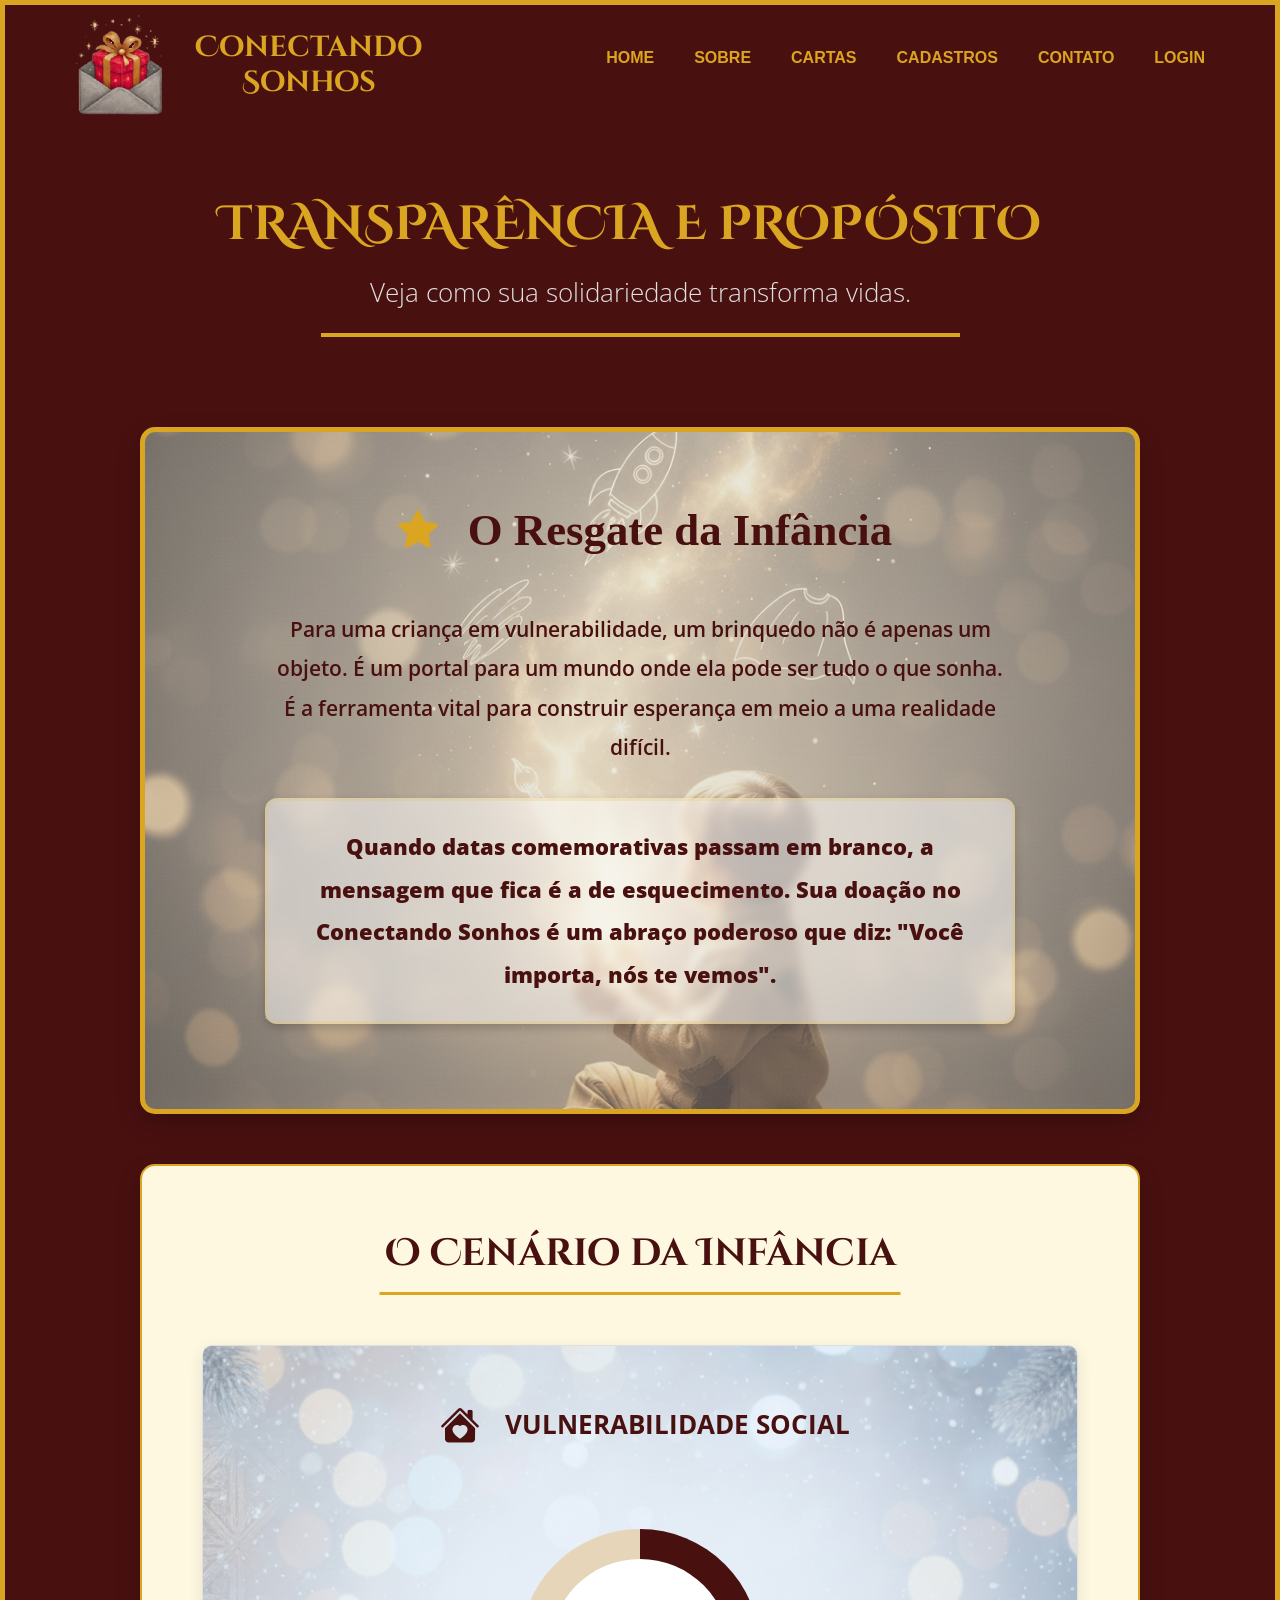
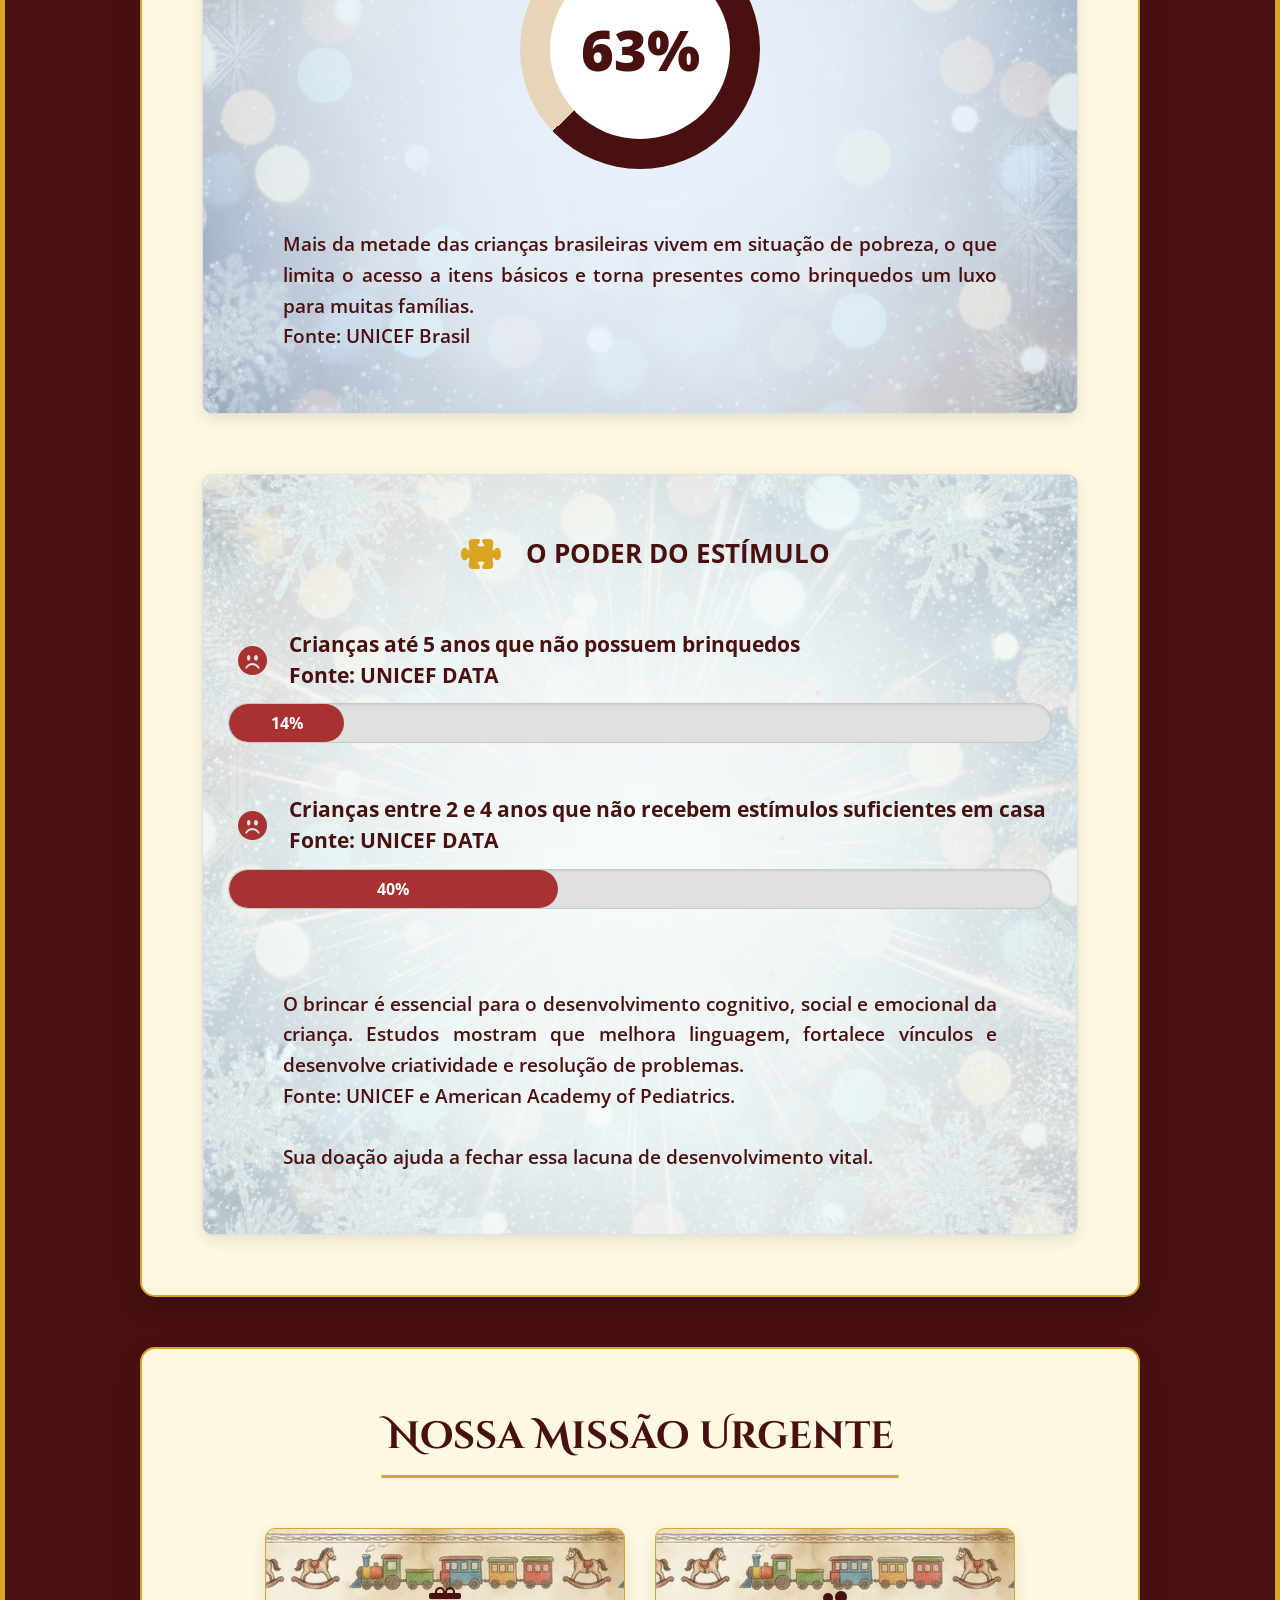
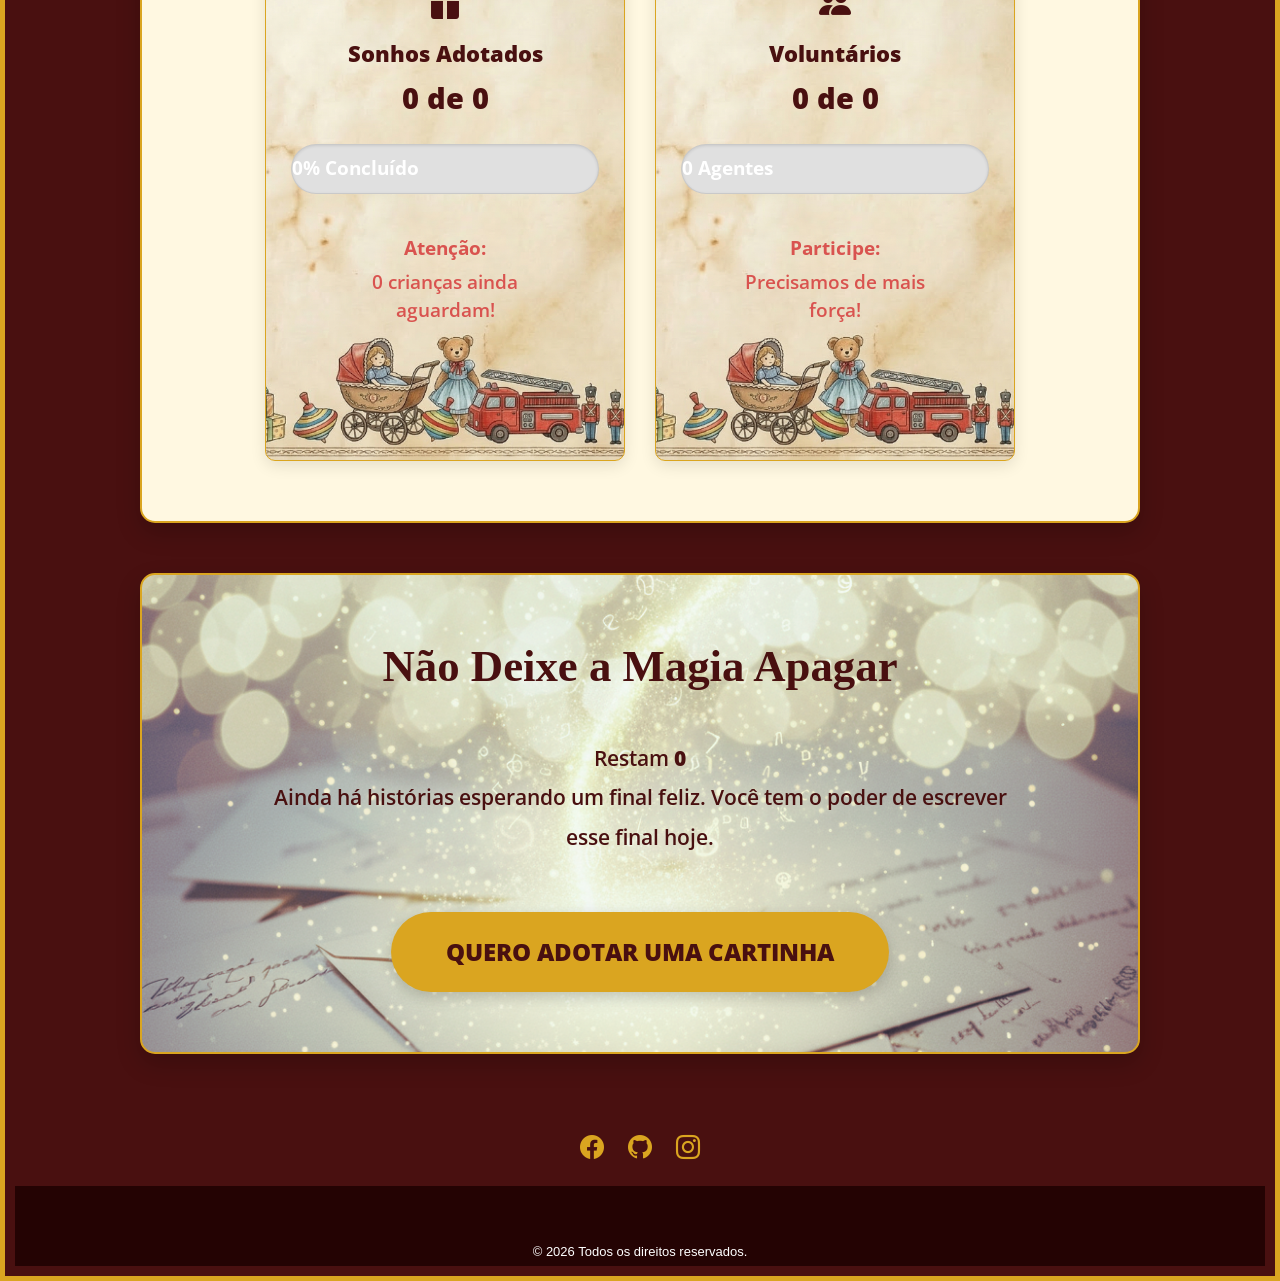
<file: impacto.html>
<!DOCTYPE html>
<html lang="pt-BR">

<head>
  <meta charset="UTF-8" />
  <meta name="viewport" content="width=device-width, initial-scale=1.0" />
  <link rel="stylesheet" href="https://stackpath.bootstrapcdn.com/bootstrap/4.0.0/css/bootstrap.min.css" />
  <link rel="stylesheet" href="https://cdnjs.cloudflare.com/ajax/libs/font-awesome/6.5.0/css/all.min.css" />
  <link rel="stylesheet" href="https://cdn.jsdelivr.net/npm/bootstrap-icons@1.11.3/font/bootstrap-icons.css" />
  <link rel="stylesheet" href="./style/style.css" />
  <link rel="stylesheet" href="./style/impacto.css" />
  <link rel="shortcut icon" href="./logotipo/favicon.ico" type="image/x-icon" />
  <title>Conectando Sonhos</title>
</head>

<body>
  <div id="interface">
    <header id="cabecalho">
      <div id="cabecalho-logotipo">
        <img id="cabecalho-logotipo-img" src="./logotipo/logotipo.png" alt="Logotipo da página" />
        <h1>
          Conectando <br />
          Sonhos
        </h1>
      </div>
      <nav id="cabecalho-menu">
        <h1>Menu Principal</h1>
        <ul>
          <li><a href="index.html">Home</a></li>
          <li><a href="sobre.html">Sobre</a></li>
          <li><a href="cartas.html">Cartas</a></li>
          <li><a href="cadastro.html">Cadastros</a></li>
          <li><a href="#rodape">Contato</a></li>
          <li id="menu-usuario"></li>
        </ul>
      </nav>
    </header>
    <main id="conteudo-impacto">
      <section class="titulo-pagina-impacto">
        <h1>Transparência e Propósito</h1>
        <p class="subtitulo">Veja como sua solidariedade transforma vidas.</p>
        <hr />
      </section>

      <section class="container-card-impacto1">
        <div class="conteudo-centralizado">
          <h2 class="titulo-secao-icone centro">
            <i class="bi bi-star-fill icone-dourado"></i>
            O Resgate da Infância
          </h2>
          <p class="texto-corrido">
            Para uma criança em vulnerabilidade, um brinquedo não é apenas um
            objeto. É um portal para um mundo onde ela pode ser tudo o que
            sonha. É a ferramenta vital para construir esperança em meio a uma
            realidade difícil.
          </p>
          <p class="texto-corrido destaque">
            Quando datas comemorativas passam em branco, a mensagem que fica é a de
            esquecimento. Sua doação no Conectando Sonhos é um abraço poderoso
            que diz: "Você importa, nós te vemos".
          </p>
        </div>
      </section>

      <section class="container-card-impacto">
        <h2 class="titulo-card-topo">O Cenário da Infância</h2>

        <div class="grid-impacto cards-internos">
          <div class="coluna-card1">
            <h3 class="subtitulo-icone">
              <i class="bi bi-house-heart-fill icone-vinho"></i>
              Vulnerabilidade Social
            </h3>
            <div class="grafico-rosca-container">
              <div class="grafico-rosca valor-63">
                <span class="texto-centro-grafico">63%</span>
              </div>
            </div>
            <p class="texto-descritivo">
              Mais da metade das crianças brasileiras vivem em situação de pobreza, o que limita o acesso a itens
              básicos e torna presentes como brinquedos um luxo para muitas famílias.<br>
              Fonte: UNICEF Brasil
            </p>
          </div>

          <div class="coluna-card2">
            <h3 class="subtitulo-icone">
              <i class="bi bi-puzzle-fill icone-dourado"></i>
              O Poder do Estímulo
            </h3>

            <div class="grupo-barra-progresso">
              <div class="label-barra">
                <i class="bi bi-emoji-frown-fill icone-vermelho"></i>
                <span>Crianças até 5 anos que não possuem brinquedos<br> Fonte: UNICEF DATA</span>
              </div>
              <div class="trilho-barra">
                <div class="preenchimento-barra barra-vermelha largura-14">
                  <span class="texto-barra">14%</span>
                </div>
              </div>
            </div>

            <div class="grupo-barra-progresso">
              <div class="label-barra">
                <i class="bi bi-emoji-frown-fill icone-vermelho"></i>
                <span>Crianças entre 2 e 4 anos que não recebem estímulos suficientes em casa<br> Fonte: UNICEF
                  DATA</span>
              </div>
              <div class="trilho-barra">
                <div class="preenchimento-barra barra-vermelha largura-40">
                  <span class="texto-barra">40%</span>
                </div>
              </div>
            </div>
            <p class="texto-descritivo">
              O brincar é essencial para o desenvolvimento cognitivo, social e emocional da criança.
              Estudos mostram que melhora linguagem, fortalece vínculos e desenvolve criatividade e resolução de
              problemas.<br> Fonte: UNICEF e American Academy of Pediatrics. <br><br>
              Sua doação ajuda a fechar essa lacuna de desenvolvimento vital.
            </p>
          </div>
        </div>
      </section>

      <section class="container-card-impacto">
        <h2 class="titulo-card-topo">Nossa Missão Urgente</h2>
        <div class="conteudo-centralizado largura-media">
          <div class="coluna-card3">
            <div class="item-meta">
              <div class="cabecalho-meta">
                <span class="titulo-meta"><i class="bi bi-gift-fill icone-vinho"></i> Sonhos
                  Adotados</span>
                <span class="valor-meta" id="cartas-status">--</span>
              </div>
              <div class="meta-conteudo">
                <div class="trilho-barra grosso">
                  <div class="preenchimento-barra barra-dourada largura-45">
                    <span class="texto-barra-interno" id="cartas-percent">--</span>
                  </div>
                </div>
                <p class="alerta-meta centro">
                  <span class="alerta-titulo-icone">Atenção:</span>
                  <span class="alerta-contagem" id="cartas-restantes">--</span>
                </p>
              </div>
            </div>
          </div>

          <div class="coluna-card4">
            <div class="item-meta">
              <div class="cabecalho-meta">
                <span class="titulo-meta"><i class="bi bi-people-fill icone-vinho"></i>
                  Voluntários</span>
                <span class="valor-meta" id="voluntarios-status">--</span>
              </div>
              <div class="meta-conteudo">
                <div class="trilho-barra grosso">
                  <div class="preenchimento-barra barra-vinho largura-66">
                    <span class="texto-barra-interno" id="voluntarios-total">--</span>
                  </div>
                </div>
                <p class="alerta-meta centro">
                  <span class="alerta-titulo-icone">Participe:</span>
                  <span class="alerta-contagem">
                    Precisamos de mais força!
                  </span>
                </p>
              </div>
            </div>
          </div>
        </div>
      </section>

      <section class="container-card-impacto3">
        <div class="conteudo-centralizado">
          <h2 class="titulo-secao-icone centro">Não Deixe a Magia Apagar</h2>
          <p class="texto-corrido">
            Restam <strong id="cartas-restantes-destaque">--</strong><br>Ainda há histórias esperando
            um final feliz. Você tem o poder de escrever esse final hoje.
          </p>
          <div class="container-botao">
            <a href="cartas.html" class="botao-adotar">
              Quero Adotar uma Cartinha
            </a>
          </div>
        </div>
      </section>
    </main>
    <footer id="rodape">
      <p>
        <a href="https://www.facebook.com/?locale=pt_BR" target="_blank"><i class="bi bi-facebook"></i></a>
        <a href="https://github.com/signup" target="_blank"><i class="bi bi-github"></i></a>
        <a href="https://www.instagram.com/" target="_blank"><i class="bi bi-instagram"></i></a>
      </p>
      <div id="rodape2">
        <span class="rodape2-texto">&copy; 2026 Todos os direitos reservados.</span>
      </div>
    </footer>
  </div>
  <!-- Bootstrap JS, Popper.js e jQuery -->
  <script src="https://code.jquery.com/jquery-3.2.1.slim.min.js"></script>
  <script src="https://cdnjs.cloudflare.com/ajax/libs/popper.js/1.12.9/umd/popper.min.js"></script>
  <script src="https://maxcdn.bootstrapcdn.com/bootstrap/4.0.0/js/bootstrap.min.js"></script>
  <script src="./script/impacto.js"></script>
  <script src="./script/menu.js"></script>
</body>

</html>
</file>
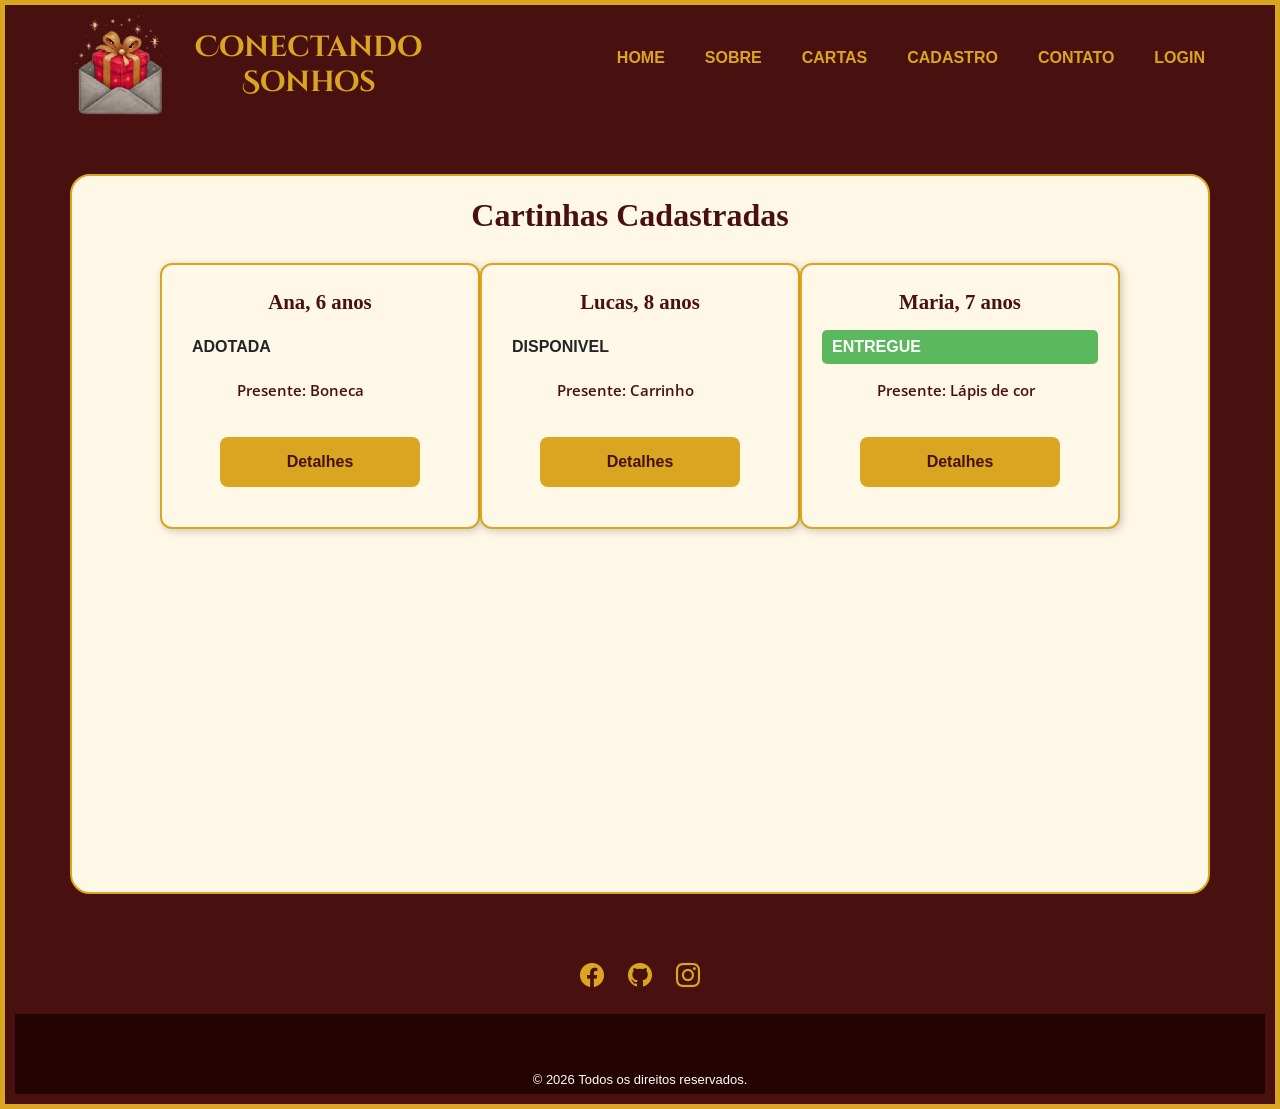
<file: instituicao.html>
<!DOCTYPE html>
<html lang="pt-BR">

<head>
  <meta charset="UTF-8" />
  <meta name="viewport" content="width=device-width, initial-scale=1.0" />
  <link rel="stylesheet" href="https://stackpath.bootstrapcdn.com/bootstrap/4.0.0/css/bootstrap.min.css" />
  <link rel="stylesheet" href="https://cdnjs.cloudflare.com/ajax/libs/font-awesome/6.5.0/css/all.min.css" />
  <link rel="stylesheet" href="https://cdn.jsdelivr.net/npm/bootstrap-icons@1.11.3/font/bootstrap-icons.css" />
  <link rel="stylesheet" href="./style/style.css" />
  <link rel="stylesheet" href="./style/usuario.css" />
  <link rel="shortcut icon" href="./logotipo/favicon.ico" type="image/x-icon" />
  <title>Conectando Sonhos - Instituição</title>
</head>

<body>
  <div id="interface">
    <header id="cabecalho">
      <div id="cabecalho-logotipo">
        <img id="cabecalho-logotipo-img" src="./logotipo/logotipo.png" alt="Logotipo da página" />
        <h1>Conectando <br /> Sonhos</h1>
      </div>
      <nav id="cabecalho-menu">
        <h1>Menu Principal</h1>
        <ul>
          <li><a href="index.html">Home</a></li>
          <li><a href="sobre.html">Sobre</a></li>
          <li><a href="cartas.html">Cartas</a></li>
          <li><a href="cadastro.html">Cadastro</a></li>
          <li><a href="#rodape">Contato</a></li>
          <li id="menu-usuario"></li>
        </ul>
      </nav>
    </header>

    <main class="container my-5">
      <h1 class="titulo-carta text-center mb-4">Cartinhas Cadastradas</h1>
     <div class="cartinhas-instituicao d-flex flex-wrap justify-content-center"></div>
    </main>

    <footer id="rodape">
      <p>
        <a href="https://www.facebook.com/?locale=pt_BR" target="_blank"><i class="bi bi-facebook"></i></a>
        <a href="https://github.com/signup" target="_blank"><i class="bi bi-github"></i></a>
        <a href="https://www.instagram.com/" target="_blank"><i class="bi bi-instagram"></i></a>
      </p>
      <div id="rodape2">
        <span class="rodape2-texto">&copy; 2026 Todos os direitos reservados.</span>
      </div>
    </footer>
  </div>

  <script src="./script/script.js"></script>
  <script src="./script/menu.js"></script>
  <script src="./script/instituicao.js"></script>
  <script src="https://code.jquery.com/jquery-3.2.1.slim.min.js"></script>
  <script src="https://cdnjs.cloudflare.com/ajax/libs/popper.js/1.12.9/umd/popper.min.js"></script>
  <script src="https://maxcdn.bootstrapcdn.com/bootstrap/4.0.0/js/bootstrap.min.js"></script>
</body>

</html>
</file>
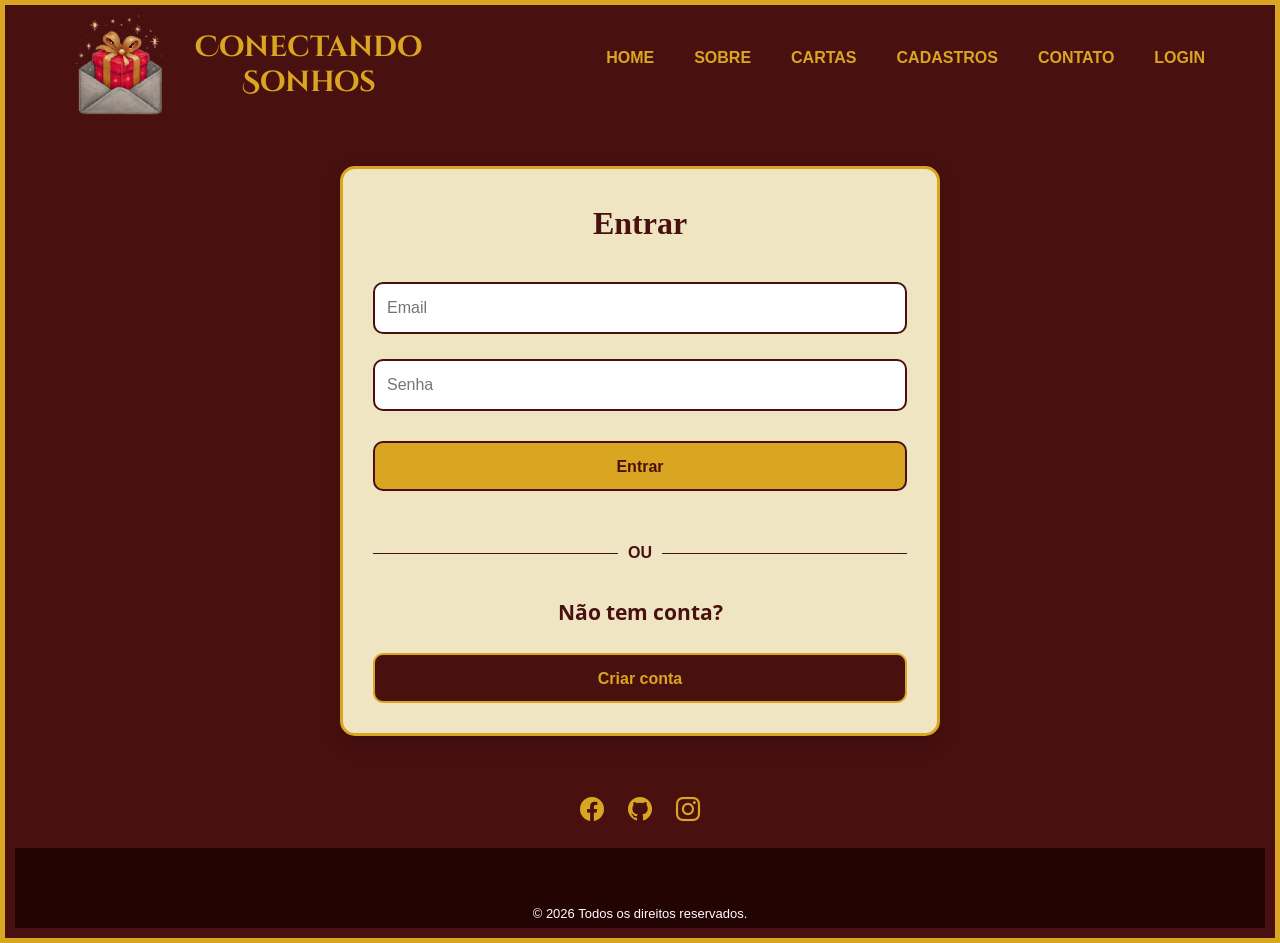
<file: login.html>
<!-- <!DOCTYPE html>

<html lang="pt-BR">

<head>
  <meta charset="UTF-8">
  <meta name="viewport" content="width=device-width, initial-scale=1.0">
  <title>Login - Conectando Sonhos</title>

  <link rel="stylesheet" href="https://stackpath.bootstrapcdn.com/bootstrap/4.0.0/css/bootstrap.min.css">
  <link rel="stylesheet" href="https://cdn.jsdelivr.net/npm/bootstrap-icons@1.11.3/font/bootstrap-icons.css">
  <link rel="stylesheet" href="./style/style.css">
  <link rel="stylesheet" href="./style/login.css">
</head>

<body>
  <div id="interface">
    <header id="cabecalho">
      <div id="cabecalho-logotipo">
        <img id="cabecalho-logotipo-img" src="./logotipo/logotipo.png" alt="Logotipo">
        <h1>Conectando <br> Sonhos</h1>
      </div>

      <nav id="cabecalho-menu">
        <ul id="menu-lista">
          <li><a href="index.html">Home</a></li>
          <li><a href="sobre.html">Sobre</a></li>
          <li><a href="cartas.html">Cartas</a></li>
          <li><a href="cadastro.html">Cadastros</a></li>
          <li><a href="#rodape">Contato</a></li>
          <li id="menu-usuario"></li>
        </ul>
      </nav>
    </header>

    <main id="cadastro-main">
      <div class="container-form">

        <h2 class="titulo-login">Entrar</h2>

        <form id="formLogin" class="form-login">
          <input type="email" placeholder="Email" id="email" required>
          <input type="password" placeholder="Senha" id="senha" required>

          <select id="tipo">
            <option value="doador">Sou Doador</option>
            <option value="instituicao">Sou Instituição</option>
          </select>

          <button type="submit" class="botao1">Entrar</button>
        </form>

        <div class="ou-linha">
          <span>OU</span>
        </div>

        <h3 class="subtitulo-login">Não tem conta?</h3>
        <a href="cadastro.html" class="botao2">Criar conta</a>
      </div>
  </div>
  </main>
  <footer id="rodape">
    <p>
      <a href="https://www.facebook.com/?locale=pt_BR" target="_blank"><i class="bi bi-facebook"></i></a>
      <a href="https://github.com/signup" target="_blank"><i class="bi bi-github"></i></a>
      <a href="https://www.instagram.com/" target="_blank"><i class="bi bi-instagram"></i></a>
    </p>

    <div id="rodape2">
      <span class="rodape2-texto">&copy; 2026 Todos os direitos reservados.</span>
    </div>
  </footer>
  </div>
  <script src="./script/script.js"></script>
  <script src="./script/login.js"></script>
  <script src="./script/menu.js"></script>


</body>

</html> -->

<!DOCTYPE html>

<html lang="pt-BR">

<head>
  <meta charset="UTF-8">
  <meta name="viewport" content="width=device-width, initial-scale=1.0">
  <title>Login - Conectando Sonhos</title>

  <link rel="stylesheet" href="https://stackpath.bootstrapcdn.com/bootstrap/4.0.0/css/bootstrap.min.css">
  <link rel="stylesheet" href="https://cdn.jsdelivr.net/npm/bootstrap-icons@1.11.3/font/bootstrap-icons.css">
  <link rel="stylesheet" href="./style/style.css">
  <link rel="stylesheet" href="./style/login.css">
</head>

<body>
  <div id="interface">
    <header id="cabecalho">
      <div id="cabecalho-logotipo">
        <img id="cabecalho-logotipo-img" src="./logotipo/logotipo.png" alt="Logotipo">
        <h1>Conectando <br> Sonhos</h1>
      </div>

      <nav id="cabecalho-menu">
        <ul id="menu-lista">
          <li><a href="index.html">Home</a></li>
          <li><a href="sobre.html">Sobre</a></li>
          <li><a href="cartas.html">Cartas</a></li>
          <li><a href="cadastro.html">Cadastros</a></li>
          <li><a href="#rodape">Contato</a></li>
          <li id="menu-usuario"></li>
        </ul>
      </nav>
    </header>

<main id="cadastro-main">
  <div class="container-form">
    <h2 class="titulo-login">Entrar</h2>

    <form id="formLogin" class="form-login">
  <input type="email" name="email" placeholder="Email" id="email" required>
  <input type="password" name="senha" placeholder="Senha" id="senha" required>

  <select id="tipo" name="tipo" style="display: none;">
    <option value="doador">Sou Doador</option>
    <option value="instituicao">Sou Instituição</option>
    <option value="admin">Sou Administrador</option>
  </select>

  <button type="submit" class="botao1">Entrar</button>
</form>

    <div class="ou-linha">
      <span>OU</span>
    </div>

    <h3 class="subtitulo-login">Não tem conta?</h3>
    <a href="cadastro.html" class="botao2">Criar conta</a>
  </div>
</main>
<footer id="rodape">
    <p>
      <a href="https://www.facebook.com/?locale=pt_BR" target="_blank"><i class="bi bi-facebook"></i></a>
      <a href="https://github.com/signup" target="_blank"><i class="bi bi-github"></i></a>
      <a href="https://www.instagram.com/" target="_blank"><i class="bi bi-instagram"></i></a>
    </p>

    <div id="rodape2">
      <span class="rodape2-texto">&copy; 2026 Todos os direitos reservados.</span>
    </div>
  </footer>
  </div>
  <script src="./script/script.js"></script>
  <script src="./script/login.js"></script>
  <script src="./script/menu.js"></script>


</body>

</html>
</file>
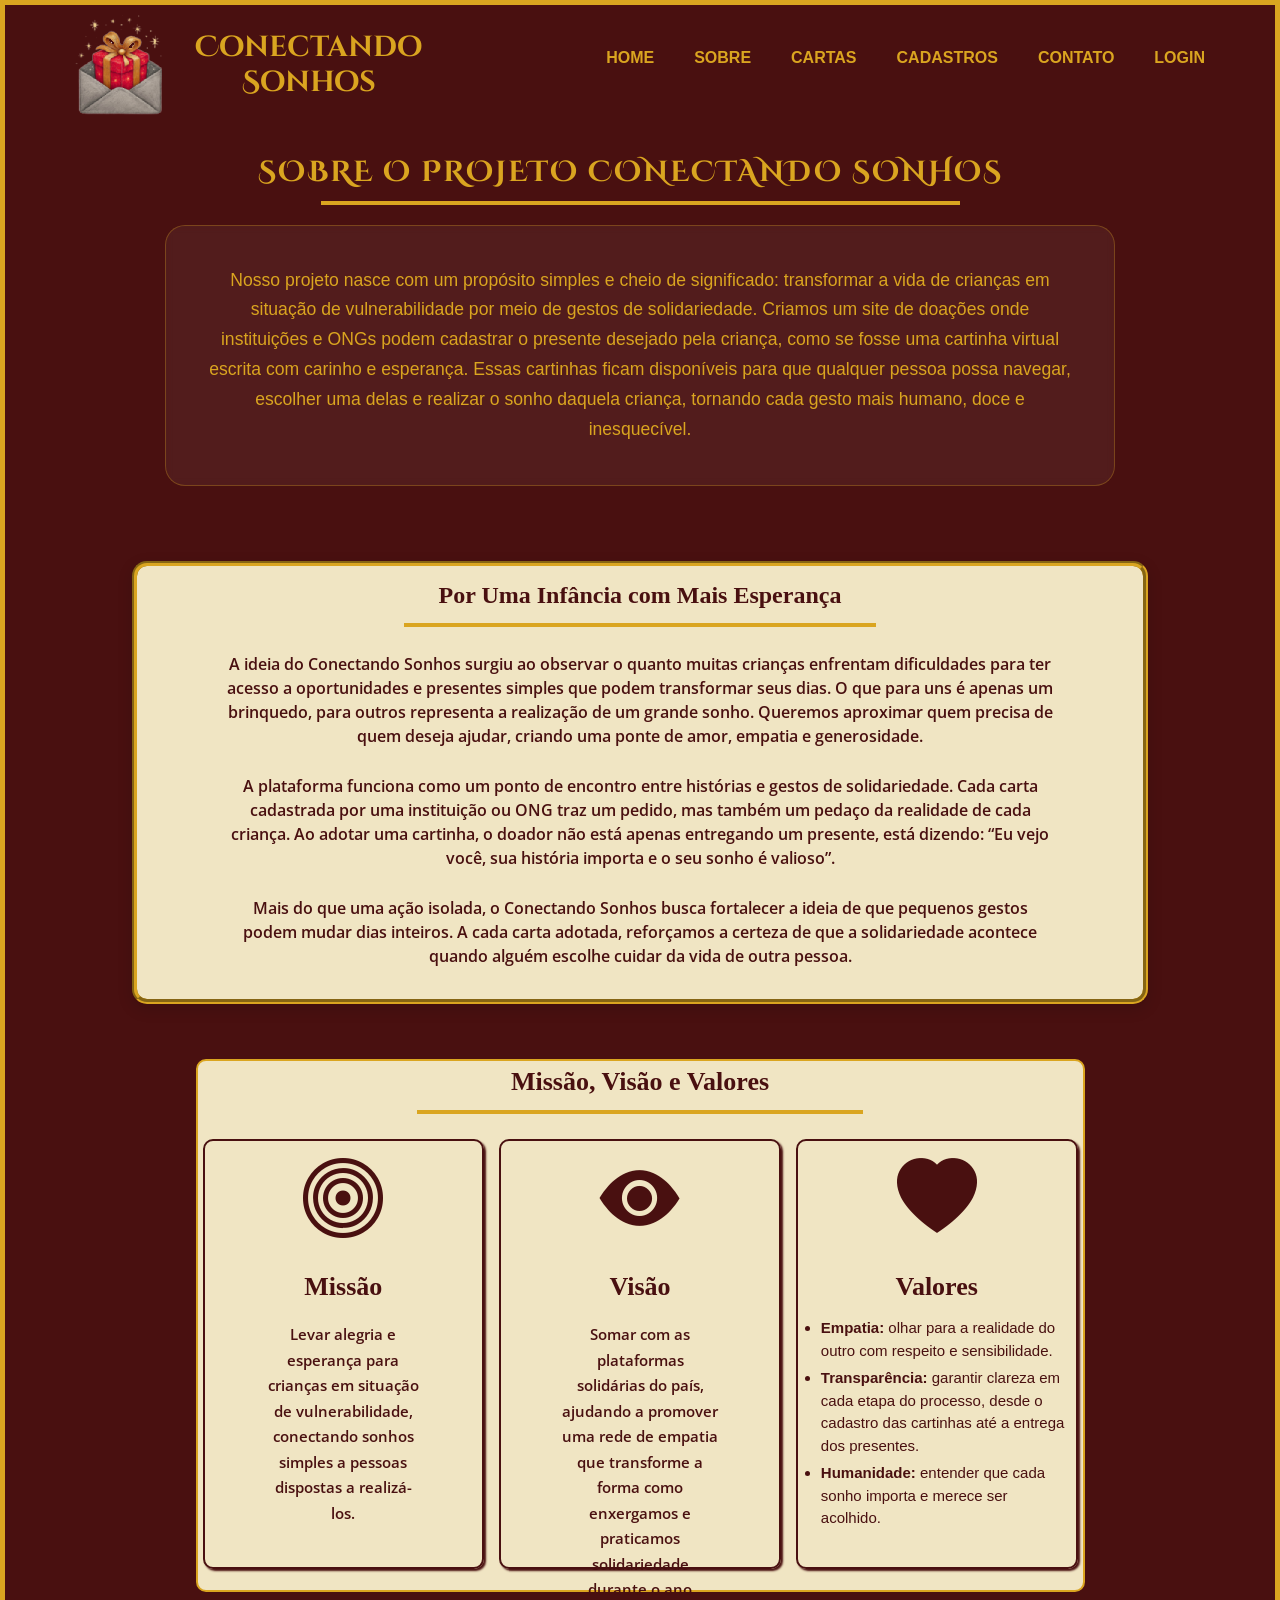
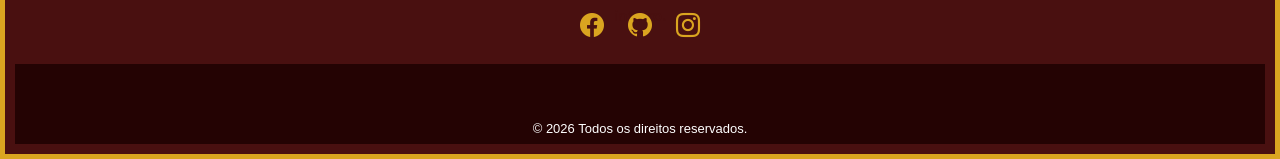
<file: sobre.html>
<!DOCTYPE html>
<html lang="pt-BR">

<head>
  <meta charset="UTF-8" />
  <meta name="viewport" content="width=device-width, initial-scale=1.0" />
  <link rel="stylesheet" href="https://stackpath.bootstrapcdn.com/bootstrap/4.0.0/css/bootstrap.min.css" />
  <link rel="stylesheet" href="https://cdnjs.cloudflare.com/ajax/libs/font-awesome/6.5.0/css/all.min.css" />
  <link rel="stylesheet" href="https://cdn.jsdelivr.net/npm/bootstrap-icons@1.11.3/font/bootstrap-icons.css" />
  <link rel="stylesheet" href="./style/style.css" />
  <link rel="stylesheet" href="./style/sobre.css" />
  <link rel="shortcut icon" href="./logotipo/favicon.ico" type="image/x-icon" />
  <title>Conectando Sonhos</title>
</head>

<body>
  <div id="interface">
    <header id="cabecalho">
      <div id="cabecalho-logotipo">
        <img id="cabecalho-logotipo-img" src="./logotipo/logotipo.png" alt="Logotipo da página" />
        <h1>
          Conectando <br />
          Sonhos
        </h1>
      </div>
      <nav id="cabecalho-menu">
        <h1>Menu Principal</h1>
        <ul>
          <li><a href="index.html">Home</a></li>
          <li><a href="sobre.html" class="active">Sobre</a></li>
          <li><a href="cartas.html">Cartas</a></li>
          <li><a href="cadastro.html">Cadastros</a></li>
          <li><a href="#rodape">Contato</a></li>
          <li id="menu-usuario"></li>
        </ul>
      </nav>
    </header>

    <main>
      <h1 class="titulo-sobre">Sobre o Projeto Conectando Sonhos</h1>
      <hr>
      <div class="sobre-resumo">
        Nosso projeto nasce com um propósito simples e cheio de significado: transformar a vida de crianças em situação
        de vulnerabilidade por meio de gestos de solidariedade. Criamos um site de doações onde instituições e ONGs
        podem cadastrar o presente desejado pela criança, como se fosse uma cartinha virtual escrita com carinho e
        esperança. Essas cartinhas ficam disponíveis para que qualquer pessoa possa navegar, escolher uma delas e
        realizar o sonho daquela criança, tornando cada gesto mais humano, doce e inesquecível.
      </div>

      <section id="parte3">
        <div class="carta">
          <div class="texto-carta">
            <h2>Por Uma Infância com Mais Esperança</h2>
            <hr />
            <p>
              A ideia do Conectando Sonhos surgiu ao observar o quanto muitas crianças enfrentam dificuldades para ter
              acesso a oportunidades e presentes simples que podem transformar seus dias. O que para uns é apenas um
              brinquedo, para outros representa a realização de um grande sonho. Queremos aproximar quem precisa de quem
              deseja ajudar, criando uma ponte de amor, empatia e generosidade.

            </p>
            <p>
              A plataforma funciona como um ponto de encontro entre histórias e gestos de solidariedade. Cada carta
              cadastrada por uma instituição ou ONG traz um pedido, mas também um pedaço da realidade de cada criança.
              Ao adotar uma cartinha, o doador não está apenas entregando um presente, está dizendo: “Eu vejo você, sua
              história importa e o seu sonho é valioso”.
            </p>
            <p>
              Mais do que uma ação isolada, o Conectando Sonhos busca fortalecer a ideia de que pequenos gestos podem
              mudar dias inteiros. A cada carta adotada, reforçamos a certeza de que a solidariedade acontece quando
              alguém escolhe cuidar da vida de outra pessoa.

            </p>

          </div>
        </div>
      </section>

      <section id="parte-mvv">
        <div id="quadro2">
          <h2>Missão, Visão e Valores</h2>
          <hr />
          <div class="container-icones">
            <figure class="container-icones-qd">
              <i class="bi bi-bullseye"></i>
              <figcaption class="texto-explicativo">
                <h2>Missão</h2>
                <p>
                  Levar alegria e esperança para crianças em situação
                  de vulnerabilidade, conectando sonhos simples a pessoas
                  dispostas a realizá-los.
                </p>
              </figcaption>
            </figure>

            <figure class="container-icones-qd">
              <i class="bi bi-eye-fill"></i>
              <figcaption class="texto-explicativo">
                <h2>Visão</h2>
                <p>
                  Somar com as plataformas solidárias do país, ajudando a
                  promover uma rede de empatia que transforme a forma como enxergamos e praticamos
                  solidariedade durante o ano inteiro.
                </p>
              </figcaption>
            </figure>

            <figure class="container-icones-qd">
              <i class="bi bi-heart-fill"></i>
              <figcaption class="texto-explicativo">
                <h2>Valores</h2>
                <ul class="valores-lista">
                  <li>
                    <strong>Empatia:</strong> olhar para a realidade do outro
                    com respeito e sensibilidade.
                  </li>
                  <li>
                    <strong>Transparência:</strong> garantir clareza em cada
                    etapa do processo, desde o cadastro das cartinhas até a
                    entrega dos presentes.
                  </li>
                  <li>
                    <strong>Humanidade:</strong> entender que cada sonho
                    importa e merece ser acolhido.
                  </li>
                </ul>
              </figcaption>
            </figure>
          </div>
        </div>
      </section>
    </main>

    <footer id="rodape">
      <p>
        <a href="https://www.facebook.com/?locale=pt_BR" target="_blank"><i class="bi bi-facebook"></i></a>
        <a href="https://github.com/signup" target="_blank"><i class="bi bi-github"></i></a>
        <a href="https://www.instagram.com/" target="_blank"><i class="bi bi-instagram"></i></a>
      </p>
      <div id="rodape2">
        <span class="rodape2-texto">&copy; 2026 Todos os direitos reservados.</span>
      </div>
    </footer>
  </div>

  <script src="https://code.jquery.com/jquery-3.2.1.slim.min.js"></script>
  <script src="https://cdnjs.cloudflare.com/ajax/libs/popper.js/1.12.9/umd/popper.min.js"></script>
  <script src="https://maxcdn.bootstrapcdn.com/bootstrap/4.0.0/js/bootstrap.min.js"></script>
  <script src="./script/menu.js"></script>
</body>

</html>
</file>
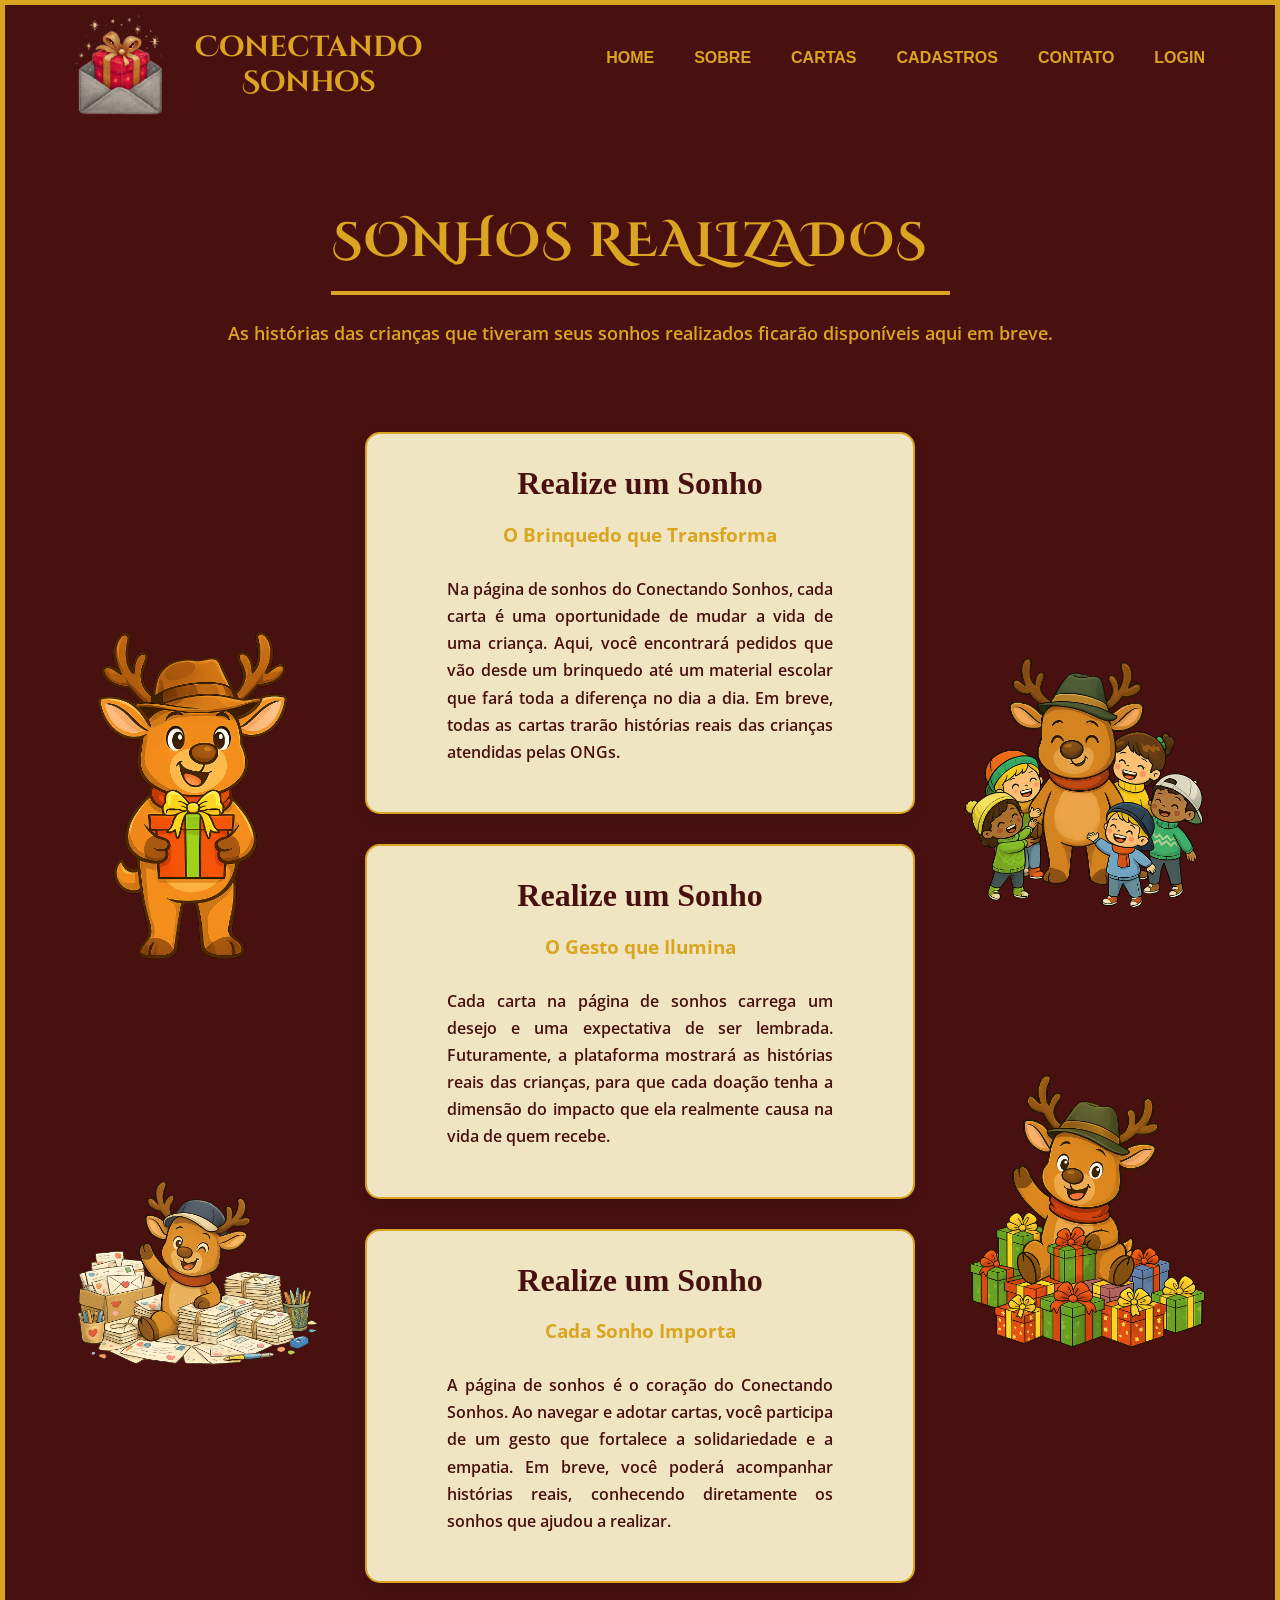
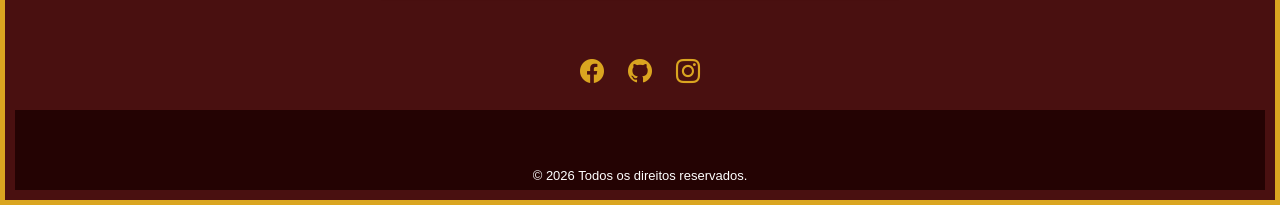
<file: sonhos.html>
<!DOCTYPE html>
<html lang="pt-BR">

<head>
  <meta charset="UTF-8">
  <meta name="viewport" content="width=device-width, initial-scale=1.0">
  <link rel="stylesheet" href="https://stackpath.bootstrapcdn.com/bootstrap/4.0.0/css/bootstrap.min.css">
  <link rel="stylesheet" href="https://cdnjs.cloudflare.com/ajax/libs/font-awesome/6.5.0/css/all.min.css">
  <link rel="stylesheet" href="https://cdn.jsdelivr.net/npm/bootstrap-icons@1.11.3/font/bootstrap-icons.css">
  <link rel="stylesheet" href="./style/style.css">
  <link rel="stylesheet" href="./style/sonhos.css">
  <link rel="shortcut icon" href="./logotipo/favicon.ico" type="image/x-icon">
  <title>Conectando Sonhos</title>
</head>

<body>
  <div id="interface">
    <header id="cabecalho">
      <div id="cabecalho-logotipo">
        <img id="cabecalho-logotipo-img" src="./logotipo/logotipo.png" alt="Logotipo da página">
        <h1>Conectando <br> Sonhos</h1>
      </div>
      <nav id="cabecalho-menu">
        <h1>Menu Principal</h1>
        <ul>
          <li><a href="index.html">Home</a></li>
          <li><a href="sobre.html">Sobre</a></li>
          <li><a href="cartas.html">Cartas</a></li>
          <li><a href="cadastro.html">Cadastros</a></li>
          <li><a href="#rodape">Contato</a></li>
          <li id="menu-usuario"></li>
        </ul>
      </nav>
    </header>

    <main>
      <section class="titulo-secao">
        <h1><i class="fas fa-star"></i> Sonhos Realizados <i class="fas fa-star"></i></h1>
        <hr>
        <p>As histórias das crianças que tiveram seus sonhos realizados ficarão disponíveis aqui em breve.</p>
      </section>

      <div class="container-icones">
        <div class="img-coluna">
          <img src="imagens_sobre/rena39.png" alt="Rena" class="img-renas">
          <img src="imagens_sobre/rena38.png" alt="Rena" class="img-renas">
        </div>

        <div class="sonhos-cards">
          <div class="sonho-card">
            <h2>Realize um Sonho</h2>
            <h3>O Brinquedo que Transforma</h3>
            <p>Na página de sonhos do Conectando Sonhos, cada carta é uma oportunidade de mudar a vida de uma criança.
              Aqui, você encontrará pedidos que vão desde um brinquedo até um material escolar que fará toda a diferença
              no dia a dia. Em breve, todas as cartas trarão histórias reais das crianças atendidas pelas ONGs.</p>
          </div>

          <div class="sonho-card">
            <h2>Realize um Sonho</h2>
            <h3>O Gesto que Ilumina</h3>
            <p>Cada carta na página de sonhos carrega um desejo e uma expectativa de ser lembrada. Futuramente, a
              plataforma mostrará as histórias reais das crianças, para que cada doação tenha a dimensão do impacto que
              ela realmente causa na vida de quem recebe.</p>
          </div>

          <div class="sonho-card">
            <h2>Realize um Sonho</h2>
            <h3>Cada Sonho Importa</h3>
            <p>A página de sonhos é o coração do Conectando Sonhos. Ao navegar e adotar cartas, você participa de um
              gesto que fortalece a solidariedade e a empatia. Em breve, você poderá acompanhar histórias reais,
              conhecendo diretamente os sonhos que ajudou a realizar.</p>
          </div>
        </div>

        <div class="img-coluna">
          <img src="imagens_sobre/rena36.png" alt="Rena" class="img-renas">
          <img src="imagens_sobre/rena37.png" alt="Rena" class="img-renas">
        </div>
      </div>
    </main>
    <footer id="rodape">
      <p>
        <a href="https://www.facebook.com/?locale=pt_BR" target="_blank"><i class="bi bi-facebook"></i></a>
        <a href="https://github.com/signup" target="_blank"><i class="bi bi-github"></i></a>
        <a href="https://www.instagram.com/" target="_blank"><i class="bi bi-instagram"></i></a>
      </p>
      <div id="rodape2">
        <span class="rodape2-texto">&copy; 2026 Todos os direitos reservados.</span>
      </div>
    </footer>
  </div>
  <script src="./script/menu.js"></script>
</body>

</html>
</file>
<file: style/style.css>
@import url("https://fonts.googleapis.com/css2?family=Calligraffitti&family=Cinzel+Decorative&family=Open+Sans:ital,wght@0,300..800;1,300..800&display=swap");
* {
  margin: 0;
  padding: 0;
  text-decoration: none;
  box-sizing: border-box;
}
body {
  background: #491010;
}
#interface {
  width: 100%;
  margin: auto;
  border: #daa520 5px solid;
  box-sizing: border-box;
}
#cabecalho {
  display: flex;
  background: #491010;
  height: auto;
  align-items: center;
  justify-content: space-between;
  box-sizing: border-box;
}
#cabecalho-menu ul {
  list-style: none;
  text-transform: uppercase;
  height: auto;
  display: flex;
  justify-content: space-around;
  margin-right: 50px;
}
#cabecalho-menu li {
  background-color: #491010;
  padding: 20px;
  transition: background-color 0.5s;
}
#cabecalho-menu li:hover {
  background-color: #3b0c0c;
}
#cabecalho-menu h1 {
  display: none;
}
#cabecalho-menu a {
  color: #daa520;
  text-decoration: none;
  font-weight: bolder;
}
#cabecalho-menu a:hover {
  color: #daa520;
  text-decoration: underline;
}
.login-btn {
  background-color: #491010;
  padding: 20px;
  transition: background-color 0.5s;
}

.login-btn:hover {
  background-color: #3b0c0c;
}

#cabecalho-logotipo {
  display: flex;
  align-items: center;
  margin: 5px 0 5px 20px;
  padding: 5px 0 5px 20px;
}

.carousel-inner {
  background: #491010;
  display: flex;
  justify-content: center;
}

.carousel-item {
  height: auto;
  width: 100%;
}

.carousel-item img.carousel-img {
  display: block;
  width: 100%;
  height: auto;
  object-fit: fill;
}

.texto-banner {
  font-size: 3rem;
}

h1 {
  font-family: "Cinzel Decorative", serif;
  text-align: center;
  font-size: 1.8rem;
  color: #daa520;
  font-weight: bolder;
  margin: 5px 10px 5px 0;
  padding: 5px 10px 5px 0;
}
h2 {
  font-family: "Calligraffitti";
  text-align: center;
  font-size: 1.5rem;
  color: #491010;
  font-weight: bolder;
  padding: 5px;
}
h3 {
  font-family: "Open Sans", sans-serif;
  text-align: center;
  font-size: 1.3rem;
  color: #daa520;
  font-weight: bolder;
  padding: 5px;
}
p {
  margin-left: 50px;
  margin-right: 50px;
  padding: 5px;
  font-family: "Open Sans", sans-serif;
  font-weight: 600;
  color: #491010;
}
hr {
  width: 50%;
  margin: auto;
  margin-bottom: 20px;
  border: 2px solid #daa520;
}
#parte1 {
  background: #491010;
  color: #daa520;
  padding: 20px;
  font-weight: 600;
}
#parte2 {
  background-color: #491010;
  padding: 20px;
  font-weight: 600;
}
#parte3 {
  background: #491010;
  padding: 40px 0;
}
.carta {
  background-color: #f0e5c3;
  width: 80%;
  max-width: 100%;
  margin: auto;
  padding: 10px;
  border: #daa520 5px groove;
  box-shadow: 0 5px 15px rgba(0, 0, 0, 0.15);
  border-radius: 15px;
  text-align: justify;
  position: relative;
  box-sizing: border-box;
}
.texto-carta {
  width: 95%;
  max-width: 1400px;
  border-radius: 10px;
  text-align: center;
  color: #333;
  margin: auto;
}

@media (max-width: 768px) {
  .carta {
    padding: auto;
  }

  .texto-carta {
    padding: auto;
    width: 90%;
  }
}
#quadro1 {
  background: #f0e5c3;
  width: 80%;
  align-items: center;
  justify-content: center;
  margin: auto;
  border: #daa520 2px solid;
  border-radius: 10px;
}
#quadro2 {
  background: #f0e5c3;
  width: 70%;
  align-items: center;
  justify-content: center;
  margin: auto;
  border: #daa520 2px solid;
  border-radius: 10px;
}
#quadro3 {
  background: #f0e5c3;
  width: 90%;
  align-items: center;
  justify-content: center;
  margin: auto;
  border: #daa520 2px solid;
  border-radius: 10px;
}
.container-icones {
  display: flex;
  justify-content: space-evenly;
  align-items: stretch;
  gap: 15px;
  padding: 5px;
  box-sizing: border-box;
}
.container-icones-qd {
  border: 2px solid #491010;
  box-shadow: 2px 2px 2px #491010;
  text-align: center;
  transition:
    transform 0.3s,
    box-shadow 0.3s;
  box-sizing: border-box;
  border-radius: 10px;
  width: 350px;
  height: 430px;
}
.container-icones-qd:hover {
  transform: scale(1.05);
  box-shadow: 2px 2px 3px #491010;
}
.container-icones-qdi {
  border: 2px solid #daa520;
  box-shadow: 2px 2px 2px #daa520;
  text-align: center;
  background: #491010;
  transition:
    transform 0.3s,
    box-shadow 0.3s;
  box-sizing: border-box;
  border-radius: 10px;
  padding: 15px;
  width: 90%;
  max-width: 600px;
  height: 100%;
  max-height: 1000px;
}
.container-icones-qdi:hover {
  transform: scale(1.05);
  box-shadow: 2px 2px 3px #daa520;
}
.container-icones-qdi .texto-explicativo h2 {
  font-size: 1.5rem;
  color: #daa520;
  margin-bottom: 10px;
}
.container-icones-qdi i {
  font-size: 8rem;
  color: #daa520;
  padding: 10px;
}
.container-icones-qdj {
  border: 2px solid #491010;
  box-shadow: 2px 2px 2px #491010;
  text-align: center;
  transition:
    transform 0.3s,
    box-shadow 0.3s;
  box-sizing: border-box;
  border-radius: 10px;
  width: 90%;
  max-width: 380px;
  height: 420px;
  padding: 5px;
  flex-grow: 1;
}
.container-icones-qdj:hover {
  transform: scale(1.02);
  box-shadow: 2px 2px 3px #491010;
}
.imagem-icone {
  max-width: 100%;
  height: auto;
}
i {
  font-size: 5rem;
  color: #491010;
  padding: 10px;
}
.texto-explicativo {
  padding: 5px;
  color: #491010;
}
.texto-impacto {
  font-family: "Open Sans", sans-serif;
  font-size: 1.2rem;
  font-weight: bold;
  color: #daa520;
}

.descritivo {
  color: #491010;
  font-family: "Open Sans", sans-serif;
  font-weight: 600;
}
.rena1 {
  width: 90%;
  max-width: 500px;
  height: auto;
}
.botao {
  text-align: center;
}
.botao1 {
  background-color: #daa520;
  text-align: center;
  height: 50px;
  border-radius: 10px;
  color: #491010;
  font-weight: bold;
  margin-top: 20px;
  border: #491010 2px solid;
  margin-bottom: 20px;
}
.botao2 {
  background-color: #491010;
  text-align: center;
  height: 50px;
  border-radius: 10px;
  color: #daa520;
  font-weight: bold;
  margin-top: 20px;
  border: #daa520 2px solid;
}
.botao1 a {
  color: #491010;
  text-decoration: none;
}
.botao2 a {
  color: #daa520;
  text-decoration: none;
}
button {
  display: block;
  width: 200px;
  height: 40px;
  margin: auto;
  margin-top: 10px;
}
button a {
  color: #ffffff;
  text-decoration: none;
}
button a:hover {
  color: #ffffff;
  text-decoration: none;
}
.botao1:hover {
  background-color: #f5b107;
}
.botao2:hover {
  background-color: #2c0606;
}
.icone-imagem {
  display: flex;
  flex-direction: column;
  justify-content: center;
  align-items: center;
}
.imagem-sobreposta1 {
  width: 140px;
  height: auto;
}
#rodape {
  background-color: #491010;
  color: white;
  padding: 10px;
  text-align: center;
}
#rodape i {
  color: #daa520;
  font-size: 1.5rem;
}
#rodape2 {
  background-color: #240303;
  padding: 5px;
  margin-top: 5px;
  display: flex;
  justify-content: center;
  align-items: flex-end;
  height: 80px;
}
.rodape2-texto {
  font-size: small;
}

@media (max-width: 768px) {
  header#cabecalho {
    flex-direction: column;
    align-items: center;
  }

  #cabecalho-logotipo {
    text-align: center;
    margin-bottom: 15px;
  }

  #cabecalho-menu ul {
    flex-direction: column;
    width: 100%;
    padding-left: 0;
  }

  #cabecalho-menu ul li {
    margin: 5px 0;
    text-align: center;
  }

  main {
    padding: 10px;
  }

  .card-carta {
    width: 80%;
    margin: 0 auto;
  }

  .container-icones {
    flex-direction: column;
    align-items: center;
  }

  button.botao1 {
    width: 80%;
  }
}

@media (max-width: 480px) {
  .titulo-carta {
    font-size: 1.5rem;
  }

  #cabecalho-menu h1 {
    font-size: 1.2rem;
  }

  #cabecalho-logotipo h1 {
    font-size: 1.5rem;
  }

  .card-carta {
    width: 95%;
    padding: 15px;
  }

  button.botao1 {
    width: 100%;
    font-size: 0.9rem;
  }

  .container-icones {
    gap: 15px;
  }
}
</file>
<file: style/cadastro.css>
@import url("https://fonts.googleapis.com/css2?family=Calligraffitti&family=Cinzel+Decorative&family=Open+Sans:ital,wght@0,300..800;1,300..800&display=swap");

#cadastro-main {
  background-color: #f0e5c3;
  padding: 40px 20px;
  min-height: calc(100vh - 100px);
}
#cadastro-container {
  max-width: 800px;
  margin: 0 auto;
  padding: 30px;
  background-color: #ffffff;
  border: 5px solid #daa520;
  border-radius: 15px;
  box-shadow: 0 4px 8px rgba(0, 0, 0, 0.1);
}
.titulo-principal {
  font-family: "Cinzel Decorative", serif;
  color: #491010;
  font-size: 2.5rem;
  margin-bottom: 10px;
  text-align: center;
}
#cadastro-container hr {
  border-color: #daa520;
  width: 80%;
  margin-bottom: 30px;
}
#opcoes-cadastro {
  display: flex;
  justify-content: center;

  gap: 20px;
  flex-wrap: wrap;
  margin-bottom: 30px;
}
.btn-opcao {
  display: flex;
  align-items: center;
  justify-content: center;
  gap: 8px;
  width: auto;
  background-color: #daa520;
  color: #491010;
  border: 2px solid #491010;
  font-weight: bold;
  padding: 10px 20px;
  transition: all 0.3s ease;
  font-family: "Open Sans", sans-serif;
}
.btn-opcao:hover {
  background-color: #491010;
  color: #daa520;
  border-color: #daa520;
}
.btn-opcao i {
  transition: color 0.3s ease;
}
.btn-opcao:hover i {
  color: #daa520;
}

.btn-opcao.active {
  background-color: #491010;
  color: #daa520;
  border-color: #daa520;
  box-shadow: 0 0 10px rgba(218, 165, 32, 0.7);
}
.btn-opcao.active i {
  color: #daa520;
}

.btn-opcao i {
  font-size: 1.2rem;
}
.form-cadastro {
  padding: 20px;
  border: 1px solid #ccc;
  border-radius: 10px;
  background-color: #f9f9f9;
}
.form-cadastro.hidden {
  display: none;
}
.form-cadastro.active {
  display: block;
}

.form-titulo {
  font-family: "Calligraffitti", cursive;
  color: #491010;
  font-size: 2rem;
  margin-bottom: 20px;
  text-align: center;
}
.form-descricao {
  font-family: "Open Sans", sans-serif;
  color: #491010;
  text-align: center;
  margin-bottom: 20px;
  padding: 0 10px;
}
.form-group label {
  font-family: "Open Sans", sans-serif;
  font-weight: 600;
  color: #491010;
}
.form-control {
  border: 1px solid #daa520;
  background-color: #ffffff;
  color: #491010;
  box-shadow: inset 0 1px 1px rgba(0, 0, 0, 0.075);
}
.form-control::placeholder {
  color: #aaa;
}

.form-control:focus {
  border-color: #491010;
  box-shadow: 0 0 8px rgba(73, 16, 16, 0.6);
}

.btn-submit {
  background-color: #491010;
  color: #daa520;
  border: none;
  font-weight: bold;
  padding: 10px 25px;
  margin-top: 15px;
  transition:
    background-color 0.3s ease,
    color 0.3s ease;
  display: block;
  width: 100%;
  max-width: 250px;
  margin-left: auto;
  margin-right: auto;
}

.btn-submit:hover {
  background-color: #daa520;
  color: #491010;
  border: 1px solid #491010;
}

@media (max-width: 600px) {
  #opcoes-cadastro {
    flex-direction: column;
  }
  .btn-opcao {
    width: auto;
    width: 100%;
  }
  #cadastro-container {
    padding: 20px;
  }
}
</file>
<file: style/cartas.css>
.titulo-carta {
  text-transform: uppercase;
  letter-spacing: 2px;
}
.cartas {
  display: flex;
  align-items: center;
  gap: 5px;
}
.pedido {
  text-align: center;
  color: #daa520;
  display: block;
  font-weight: 600;
  font-family: "Open Sans", sans-serif;
}
.pergaminho {
  background-image: url("../fundo/pergaminho5.png");
  background-size: cover;
  background-repeat: no-repeat;
  background-position: center;
  color: #491010;
  width: 100%;
  max-width: 900px;
  margin: 20px auto;
  padding: 30px;
  border: 8px solid #daa520;
  border-radius: 20px;
  font-family: "Comic Sans MS", cursive;
}
.linha-dupla {
  display: flex;
  gap: 15px;
}

.metade {
  width: 50%;
}
input,
textarea {
  width: 100%;
  padding: 10px;
  margin: 0px auto;
  border: 2px dashed #daa520;
  border-radius: 10px;
  font-size: 18px;
  color: #491010;
  background: transparent;
  text-align: center;
  justify-content: center;
  font-weight: bolder;
}
select {
  width: 100%;
  padding: 10px;
  border: 2px dashed #daa520;
  border-radius: 10px;
  font-size: 18px;
  background: transparent;
  color: #491010;
  font-weight: bolder;
  text-align: center;
}
label {
  display: block;
  text-align: center;
  font-weight: bolder;
  margin-top: 10px;
}
#form-carta {
  margin-top: 10px;
  margin-bottom: 10px;
}
.rena-carta {
  width: 90%;
  max-width: 330px;
  height: auto;
}
.presente {
  border: 2px dashed #daa520;
  border-radius: 5px;
  padding: 5px;
  background-color: #f1d788;
  width: 90%;
  margin: auto;
}
.presente i {
  font-size: 1rem;
}
.container-icones {
  display: flex;
  flex-wrap: wrap;
  gap: 20px;
}

.container-icones-qdp {
  flex: 0 0 300px;
}
.container-icones-qdp {
  border: 2px solid #491010;
  box-shadow: 2px 2px 2px #491010;
  text-align: center;
  transition:
    transform 0.3s,
    box-shadow 0.3s;
  box-sizing: border-box;
  border-radius: 10px;
  width: 350px;
  height: 470px;
}
.container-icones-qdp:hover {
  background-image: url("../fundo/pergaminho4.png");
  background-size: cover;
  background-repeat: no-repeat;
  background-position: center;
  transform: scale(1.05);
  box-shadow: 2px 2px 3px #491010;
}
.ag {
  background-color: #f0f0f0;
  color: #666;
  padding: 5px 10px;
  display: inline-block;
  border-radius: 5px;
  margin-bottom: 5px;
}

.container-icones-qdp {
  margin-bottom: 20px;
}

.di {
  border-radius: 10px;
  color: green;
  background-color: rgb(147, 226, 147);
  width: 60%;
  margin: auto;
}
.in {
  border-radius: 10px;
  color: red;
  background-color: rgb(238, 137, 137);
  width: 60%;
  margin: auto;
}
.formulario-presente {
  display: flex;
  justify-content: center;
  align-items: center;
  width: 100%;
}

@media (max-width: 768px) {
  .pergaminho {
    padding: 15px;
    margin: 15px auto;
    width: 95%;

    .linha-dupla {
      flex-direction: column;
      gap: 10px;
    }
  }
  .metade {
    width: 100%;
  }

  input,
  textarea,
  select {
    font-size: 16px;
  }

  #form-carta {
    margin-top: 50px;
    margin-bottom: 50px;
  }

  .rena-carta {
    max-width: 200px;
    margin: 10px auto;
  }
}

@media (max-width: 768px) {
  .container-icones {
    flex-direction: column;
    align-items: center;
    gap: 15px;
  }

  .container-icones-qdp {
    width: 90%;
    height: auto;
  }
}

@media (max-width: 480px) {
  .titulo-carta {
    font-size: 1.5rem;
  }

  button.botao1 {
    width: 100%;
    font-size: 0.9rem;
  }
}
</file>
<file: style/usuario.css>
main {
  padding: 10px 10px;
  min-height: 80vh;
  background-color: #fff8e7;
  border: #daa520 solid 2px;
  border-radius: 20px;
}

.titulo-carta {
  text-align: center;
  font-family: "Calligraffitti", cursive;
  font-size: 2rem;
  color: #491010;
  margin-bottom: 30px;
}

.container-icones {
  display: flex;
  flex-wrap: wrap;
  gap: 20px;
  justify-content: center;
  align-items: center;
  margin: 0 auto;
}

.card-carta {
  background-color: #fff8e7;
  border: 2px solid #daa520;
  border-radius: 12px;
  width: 320px;
  padding: 20px;
  box-shadow: 2px 2px 8px rgba(0,0,0,0.2);
  display: flex;
  flex-direction: column;
  justify-content: space-between;
  transition: transform 0.2s, box-shadow 0.2s;
}

.card-carta:hover {
  transform: translateY(-5px);
  box-shadow: 3px 3px 12px rgba(0,0,0,0.3);
}

.card-carta h2 {
  font-size: 1.3rem;
  color: #491010;
  margin-bottom: 10px;
}

.card-carta p {
  font-size: 0.95rem;
  color: #491010;
  margin-bottom: 10px;
}

.status {
  display: inline-block;
  padding: 5px 10px;
  border-radius: 5px;
  font-weight: bold;
  margin-bottom: 10px;
}

.status.reservada { background-color: #f0ad4e; color: #fff; }
.status.enviada { background-color: #5bc0de; color: #fff; }
.status.entregue { background-color: #5cb85c; color: #fff; }

button.botao1 {
  padding: 10px 15px;
  border: none;
  border-radius: 8px;
  background-color: #daa520;
  color: #491010;
  font-weight: bold;
  cursor: pointer;
}

button.botao1:hover {
  background-color: #f5b107;
  color: #fff;
}
</file>
<file: style/impacto.css>
@charset "UTF-8";

@import url("https://fonts.googleapis.com/css2?family=Calligraffitti&family=Cinzel+Decorative&family=Open+Sans:ital,wght@0,300..800;1,300..800&display=swap");

:root {
  --cor-vinho-fundo: #491010;
  --cor-creme-card: #fff8e1;
  --cor-dourado-texto: #daa520;
  --cor-vinho-texto: #491010;
  --cor-barra-amarela: #ffd700;
  --cor-barra-vermelha: #a83232;
  --cor-barra-dourada: #daa520;
  --cor-barra-vinho: #491010;
  --cor-trilho-barra: #e0e0e0;
  --cor-alerta: #d9534f;
}

#conteudo-impacto {
  background-color: var(--cor-vinho-fundo);
  padding: 60px 0;
  min-height: 80vh;
  display: flex;
  flex-direction: column;
  gap: 50px;
}

.titulo-pagina-impacto {
  text-align: center;
  margin-bottom: 20px;
}

.titulo-pagina-impacto h1 {
  font-family: "Cinzel Decorative", serif;
  color: var(--cor-dourado-texto);
  font-size: 3rem;
  margin-bottom: 10px;
  text-transform: uppercase;
}

.titulo-pagina-impacto .subtitulo {
  font-family: "Open Sans", sans-serif;
  color: #e0e0e0;
  font-size: 1.6rem;
  font-weight: 300;
}

.container-card-impacto1,
.container-card-impacto,
.container-card-impacto3 {
  width: 90%;
  max-width: 1000px;
  margin: 0 auto;
  background-color: var(--cor-creme-card);
  border-radius: 15px;
  padding: 60px;
  box-shadow: 0 10px 25px rgba(0, 0, 0, 0.2);
  border: 2px solid var(--cor-dourado-texto);
}
.container-card-impacto1 {
  border: 5px solid var(--cor-dourado-texto);
  background-image: url("../fundo/fundo-impacto.png");
  background-size: cover;
  background-repeat: no-repeat;
  background-position: center;
}
.container-card-impacto3 {
  background-image: url("../fundo/fundo-impacto2.png");
  background-size: cover;
  background-repeat: no-repeat;
  background-position: center;
}

.titulo-card-topo {
  font-family: "Cinzel Decorative", serif;
  color: var(--cor-vinho-texto);
  text-align: center;
  font-size: 2.4rem;
  margin-bottom: 50px;
  border-bottom: 3px solid var(--cor-dourado-texto);
  display: inline-block;
  padding-bottom: 15px;
  position: relative;
  left: 50%;
  transform: translateX(-50%);
}

.conteudo-centralizado {
  max-width: 850px;
  margin: 0 auto;
  text-align: center;
}

.titulo-secao-icone {
  font-family: "Calligraffitti", cursive;
  color: var(--cor-vinho-texto);
  font-size: 2.8rem;
  margin-bottom: 35px;
  display: flex;
  align-items: center;
  justify-content: center;
  gap: 20px;
}

.texto-corrido {
  font-family: "Open Sans", sans-serif;
  color: var(--cor-vinho-texto);
  font-size: 1.3rem;
  line-height: 1.9;
  margin-bottom: 25px;
}

.texto-corrido.destaque {
  font-weight: 800;
  color: var(--cor-vinho-texto);
  background-color: rgba(255, 255, 255, 0.5);
  backdrop-filter: blur(5px);
  padding: 25px;
  border-radius: 12px;
  font-size: 1.4rem;
  border: 3px solid rgba(236, 191, 67, 0.219);
  box-shadow: 0 4px 10px rgba(0, 0, 0, 0.2);
}

.grid-impacto {
  display: flex;
  flex-wrap: wrap;
  gap: 60px;
  justify-content: center;
}

.coluna-card1 {
  background-image: url("../fundo/fundo-impacto4.png");
  background-size: cover;
  background-repeat: no-repeat;
  background-position: center;
  flex: 1 1 420px;
  display: flex;
  flex-direction: column;
  align-items: center;
  border-radius: 10px;
  padding: 40px 25px;
  box-shadow: 0 5px 15px rgba(0, 0, 0, 0.1);
  border: 1px solid #e0e0e0;
  transition:
    transform 0.3s,
    box-shadow 0.3s;
}

.coluna-card2 {
  background-image: url("../fundo/fundo-impacto3.png");
  background-size: cover;
  background-repeat: no-repeat;
  background-position: center;
  flex: 1 1 420px;
  display: flex;
  flex-direction: column;
  align-items: center;
  border-radius: 10px;
  padding: 40px 25px;
  box-shadow: 0 5px 15px rgba(0, 0, 0, 0.1);
  border: 1px solid #e0e0e0;
  transition:
    transform 0.3s,
    box-shadow 0.3s;
}

.coluna-card1:hover,
.coluna-card2:hover {
  transform: translateY(-5px);
  box-shadow: 0 8px 20px rgba(0, 0, 0, 0.15);
}

.subtitulo-icone {
  font-family: "Open Sans", sans-serif;
  font-weight: 700;
  color: var(--cor-vinho-texto);
  font-size: 1.6rem;
  margin-bottom: 35px;
  display: flex;
  align-items: center;
  gap: 15px;
  text-transform: uppercase;
  text-align: center;
}

.icone-dourado {
  color: var(--cor-dourado-texto);
  font-size: 2.5rem;
}

.icone-vinho {
  color: var(--cor-vinho-texto);
  font-size: 2.5rem;
}

.icone-amarelo {
  color: #ffd700;
  font-size: 1.8rem;
}

.icone-vermelho {
  color: #a83232;
  font-size: 1.8rem;
}

.grafico-rosca-container {
  margin: 30px 0;
}
.grafico-rosca {
  width: 240px;
  height: 240px;
  border-radius: 50%;
  display: flex;
  justify-content: center;
  align-items: center;
  position: relative;
  background: conic-gradient(var(--cor-vinho-texto) 0% 63%, #e6d5b8 63% 100%);
}
.grafico-rosca::after {
  content: "";
  position: absolute;
  width: 180px;
  height: 180px;
  background-color: #ffffff;
  border-radius: 50%;
}
.texto-centro-grafico {
  position: relative;
  z-index: 2;
  font-family: "Open Sans", sans-serif;
  font-size: 3.5rem;
  font-weight: 800;
  color: var(--cor-vinho-texto);
}

.texto-descritivo {
  font-family: "Open Sans", sans-serif;
  color: var(--cor-vinho-texto);
  text-align: justify;
  font-weight: 600;
  line-height: 1.6;
  max-width: 90%;
  margin-top: 25px;
  font-size: 1.2rem;
}

.grupo-barra-progresso {
  width: 100%;
  margin-bottom: 25px;
}
.label-barra {
  display: flex;
  align-items: center;
  gap: 12px;
  margin-bottom: 12px;
  font-family: "Open Sans", sans-serif;
  font-weight: 700;
  color: var(--cor-vinho-texto);
  font-size: 1.3rem;
}

.conteudo-centralizado.largura-media {
  max-width: 750px;
  display: flex;
  flex-wrap: wrap;
  gap: 30px;
  justify-content: center;
}

.coluna-card3,
.coluna-card4 {
  background-image: url("../fundo/pergaminho4.png");
  background-size: cover;
  background-repeat: no-repeat;
  background-position: center;
  flex: 1 1 320px;
  display: flex;
  flex-direction: column;
  align-items: center;
  border-radius: 10px;
  padding: 40px 25px;
  box-shadow: 0 5px 15px rgba(0, 0, 0, 0.1);
  border: 1px solid var(--cor-dourado-texto);
  transition:
    transform 0.3s,
    box-shadow 0.3s;
}

.coluna-card3:hover,
.coluna-card4:hover {
  transform: scale(1.05);
  box-shadow: 0 12px 24px rgba(0, 0, 0, 0.25);
  z-index: 10;
}

.item-meta {
  width: 100%;
  height: 100%;
  display: flex;
  flex-direction: column;
  justify-content: space-between;
}

.cabecalho-meta {
  display: flex;
  flex-direction: column;
  align-items: center;
  margin-bottom: 25px;
  font-family: "Open Sans", sans-serif;
  font-weight: 800;
  color: var(--cor-vinho-texto);
  font-size: 1.4rem;
  width: 100%;
}
.cabecalho-meta .titulo-meta {
  margin-bottom: 5px;
  display: flex;
  flex-direction: column;
  align-items: center;
  text-align: center;
}
.cabecalho-meta .valor-meta {
  font-size: 1.8rem;
  font-weight: 800;
}

.meta-conteudo {
  display: flex;
  flex-direction: column;
  justify-content: flex-end;
  flex-grow: 1;
  width: 100%;
  margin-top: 0;
}

.trilho-barra {
  width: 100%;
  height: 40px;
  background-color: var(--cor-trilho-barra);
  border-radius: 25px;
  overflow: hidden;
  margin-bottom: 25px;
  border: 1px solid rgba(0, 0, 0, 0.1);
  box-shadow: inset 0 1px 3px rgba(0, 0, 0, 0.1);
}
.trilho-barra.grosso {
  height: 50px;
}

.preenchimento-barra {
  height: 100%;
  display: flex;
  align-items: center;
  justify-content: center;
  padding-left: 0;
  border-radius: 25px;
}

.preenchimento-barra span {
  display: inline-block;
  position: relative;
  z-index: 1;
  color: white;
  text-align: center;
  width: 100%;
}

.texto-barra {
  font-family: "Open Sans", sans-serif;
  font-weight: 700;
  font-size: 1rem;
  color: var(--cor-vinho-texto);
  white-space: nowrap;
}

.texto-barra-interno {
  font-family: "Open Sans", sans-serif;
  font-weight: 700;
  font-size: 1.2rem;
  color: #ffffff !important;
  white-space: nowrap;
}

.barra-amarela {
  background-color: var(--cor-barra-amarela);
}
.barra-vermelha {
  background-color: var(--cor-barra-vermelha);
}
.barra-dourada {
  background-color: var(--cor-barra-dourada);
}
.barra-vinho {
  background-color: var(--cor-barra-vinho);
}

.alerta-meta {
  color: var(--cor-alerta);
  font-weight: 700;
  text-align: center;
  margin-top: 10px;
  font-family: "Open Sans", sans-serif;
  font-size: 1.2rem;
  display: flex;
  flex-direction: column;
  align-items: center;
  margin-bottom: 90px;
}

.alerta-titulo-icone {
  display: block;
  text-align: center;
  margin-bottom: 5px;
}

.alerta-contagem {
  display: block;
  text-align: center;
  font-weight: 600;
}

.info-meta {
  color: var(--cor-vinho-texto);
  font-weight: 600;
  text-align: center;
  margin-top: 10px;
  font-family: "Open Sans", sans-serif;
  font-size: 1.2rem;
  display: block;
}

.alerta-meta i {
  font-size: 1.1rem;
  margin-bottom: 0;
}

.cabecalho-meta .titulo-meta i {
  font-size: 2rem;
}

.largura-14 {
  width: 14%;
}

.largura-40 {
  width: 40%;
}

.largura-45 {
  width: 63%;
}

.largura-66 {
  width: 66%;
}

.container-botao {
  margin-top: 50px;
}

.botao-adotar {
  display: inline-block;
  background-color: var(--cor-dourado-texto);
  color: var(--cor-vinho-texto);
  padding: 22px 55px;
  font-family: "Open Sans", sans-serif;
  font-weight: 800;
  font-size: 1.5rem;
  text-transform: uppercase;
  border-radius: 55px;
  text-decoration: none;
  transition:
    transform 0.2s,
    box-shadow 0.2s;
  box-shadow: 0 5px 15px rgba(0, 0, 0, 0.2);
}

.botao-adotar:hover {
  transform: scale(1.05);
  box-shadow: 0 8px 20px rgba(0, 0, 0, 0.3);
  color: var(--cor-vinho-texto);
}
</file>
<file: style/login.css>
.login-container {
  max-width: 400px;
  margin: 60px auto;
  padding: 40px;
  background: #f0e5c3;
  border: 2px solid #daa520;
  border-radius: 15px;
  box-shadow: 2px 2px 10px rgba(0, 0, 0, 0.2);
  text-align: center;
  font-family: "Open Sans", sans-serif;
}

.titulo-login {
  font-family: "Calligraffitti", cursive;
  font-size: 2rem;
  color: #491010;
  margin-bottom: 25px;
}

.subtitulo-login {
  font-family: "Open Sans", sans-serif;
  color: #491010;
  margin-top: 20px;
}

.form-login input,
.form-login select {
  width: 100%;
  padding: 12px;
  margin: 10px 0;
  border: 2px solid #491010;
  border-radius: 10px;
  font-size: 1rem;
  transition: 0.3s;
}

.form-login input:focus,
.form-login select:focus {
  border-color: #daa520;
  outline: none;
  box-shadow: 0 0 5px rgba(218, 165, 32, 0.5);
}

.botao1,
.botao2 {
  width: 100%;
  padding: 12px;
  margin-top: 15px;
  border-radius: 10px;
  font-weight: bold;
  font-size: 1rem;
  cursor: pointer;
  border: 2px solid;
  text-decoration: none;
  transition: 0.3s;
  display: inline-block;
}

.botao1 {
  background-color: #daa520;
  color: #491010;
  border-color: #491010;
  text-decoration: none;
  transition: 0.3s;
}

.botao1:hover {
  background-color: #f5b107;
  color: #ffffff;
  font-weight: bold;
  text-shadow: 0 0 3px #491010;
  text-decoration: none;
}

.botao2 {
  background-color: #491010;
  color: #daa520;
  border-color: #daa520;
  text-decoration: none;
}

.botao2:hover {
  background-color: #2c0606;
  color: #ffffff;
  text-decoration: none;
  font-weight: bold;
  text-shadow: 0 0 3px #daa520;
}

.container-form {
  max-width: 600px;
  margin: 40px auto;
  background-color: #f0e5c3;
  padding: 30px;
  border-radius: 15px;
  border: 3px solid #daa520;
  box-shadow: 0 8px 20px rgba(0, 0, 0, 0.2);
}

.form-control {
  border-radius: 8px;
  padding: 10px;
  border: 1px solid #daa520;
}

.form-group {
  margin-bottom: 15px;
}

.btn-submit {
  width: 100%;
  max-width: 250px;
  margin: 20px auto;
  display: block;
}

.ou-linha {
  display: flex;
  align-items: center;
  text-align: center;
  margin: 25px 0;
}


.form-login input {
  margin-bottom: 15px;
}

.ou-linha {
  margin: 30px 0;
}

.ou-linha::before,
.ou-linha::after {
  content: "";
  flex: 1;
  border-bottom: 1px solid #491010;
}

.ou-linha span {
  margin: 0 10px;
  color: #491010;
  font-weight: bold;
}

@media (max-width: 768px) {
  .container-form {
    max-width: 95%;
    padding: 20px;
  }
}
</file>
<file: style/sobre.css>
main {
  text-align: center;
}

h1.titulo-sobre {
  font-family: "Cinzel Decorative", serif;
  margin-top: 25px;
  margin-bottom: 5px;
  text-transform: uppercase;
  letter-spacing: 2px;
}

.sobre-resumo {
  max-width: 950px;
  margin: 40px auto;
  font-size: 1.15rem;
  line-height: 1.8;
  padding: 40px;
  background: rgba(255, 255, 255, 0.05);
  border: 1px solid rgba(218, 165, 32, 0.3);
  border-radius: 20px;
  backdrop-filter: blur(5px);
  text-align: center;
}
.sobre-resumo {
  max-width: 950px;
  margin: 0 auto 35px auto;
  color: #daa520;
  font-size: 1.1rem;
  line-height: 1.7;
}

#parte-mvv {
  margin-top: 15px;
}

#parte-mvv h2 {
  font-size: 26px;
}

.container-icones-qd p {
  margin-top: 10px;
  margin-bottom: 0;
  line-height: 1.7;
  font-size: 15px;
}

.valores-lista {
  text-align: left;
  margin-top: 10px;
  padding-left: 18px;
  font-size: 15px;
}

.valores-lista li {
  margin-bottom: 5px;
}

#parte-quem {
  margin-top: 25px;
}

#parte-quem h2 {
  font-size: 26px;
}

.sobre-quem-texto {
  max-width: 950px;
  margin: 0 auto;
  color: #491010;
  line-height: 1.8;
  font-size: 16px;
}
</file>
<file: style/sonhos.css>
.titulo-secao {
  text-align: center;
  padding: 40px 20px 10px;
}

.titulo-secao h1 {
  font-size: 3rem;
  margin-bottom: 10px;
  text-transform: uppercase;
  letter-spacing: 2px;
}

.titulo-secao p {
  font-size: 1.1rem;
  color: #daa520;
  font-family: "Open Sans", sans-serif;
}

.container-icones {
  display: flex;
  justify-content: space-between;
  max-width: 1200px;
  margin: 50px auto;
  flex-wrap: wrap;
  gap: 20px;
}

.img-coluna {
  display: flex;
  flex-direction: column;
  gap: 20px;
  justify-content: center;
  align-items: center;
}

.img-renas {
  width: 90%;
  max-width: 300px;
  height: auto;
  border-radius: 10px;
}

.sonhos-cards {
  display: flex;
  flex-direction: column;
  gap: 30px;
  flex: 1;
}

.sonho-card {
  background: #f0e5c3;
  border: 2px solid #daa520;
  border-radius: 15px;
  padding: 25px;
  box-shadow: 0 5px 15px rgba(0, 0, 0, 0.1);
}

.sonho-card h2 {
  font-family: "Calligraffitti";
  color: #491010;
  font-size: 2rem;
  margin-bottom: 10px;
  text-align: center;
}

.sonho-card h3 {
  color: #daa520;
  font-size: 1.2rem;
  margin-bottom: 20px;
  text-align: center;
}

.sonho-card p {
  line-height: 1.7;
  font-size: 1rem;
  text-align: justify;
}

.sonho-realizado {
  background: #daa520;
  color: #491010;
  padding: 10px 25px;
  border-radius: 25px;
  font-weight: bold;
  display: inline-flex;
  align-items: center;
  gap: 10px;
  margin-top: 20px;
}

@media (max-width: 992px) {
  .container-icones {
    flex-direction: column;
    align-items: center;
  }

  .img-coluna {
    flex-direction: row;
    flex-wrap: wrap;
    justify-content: center;
  }
}
</file>
